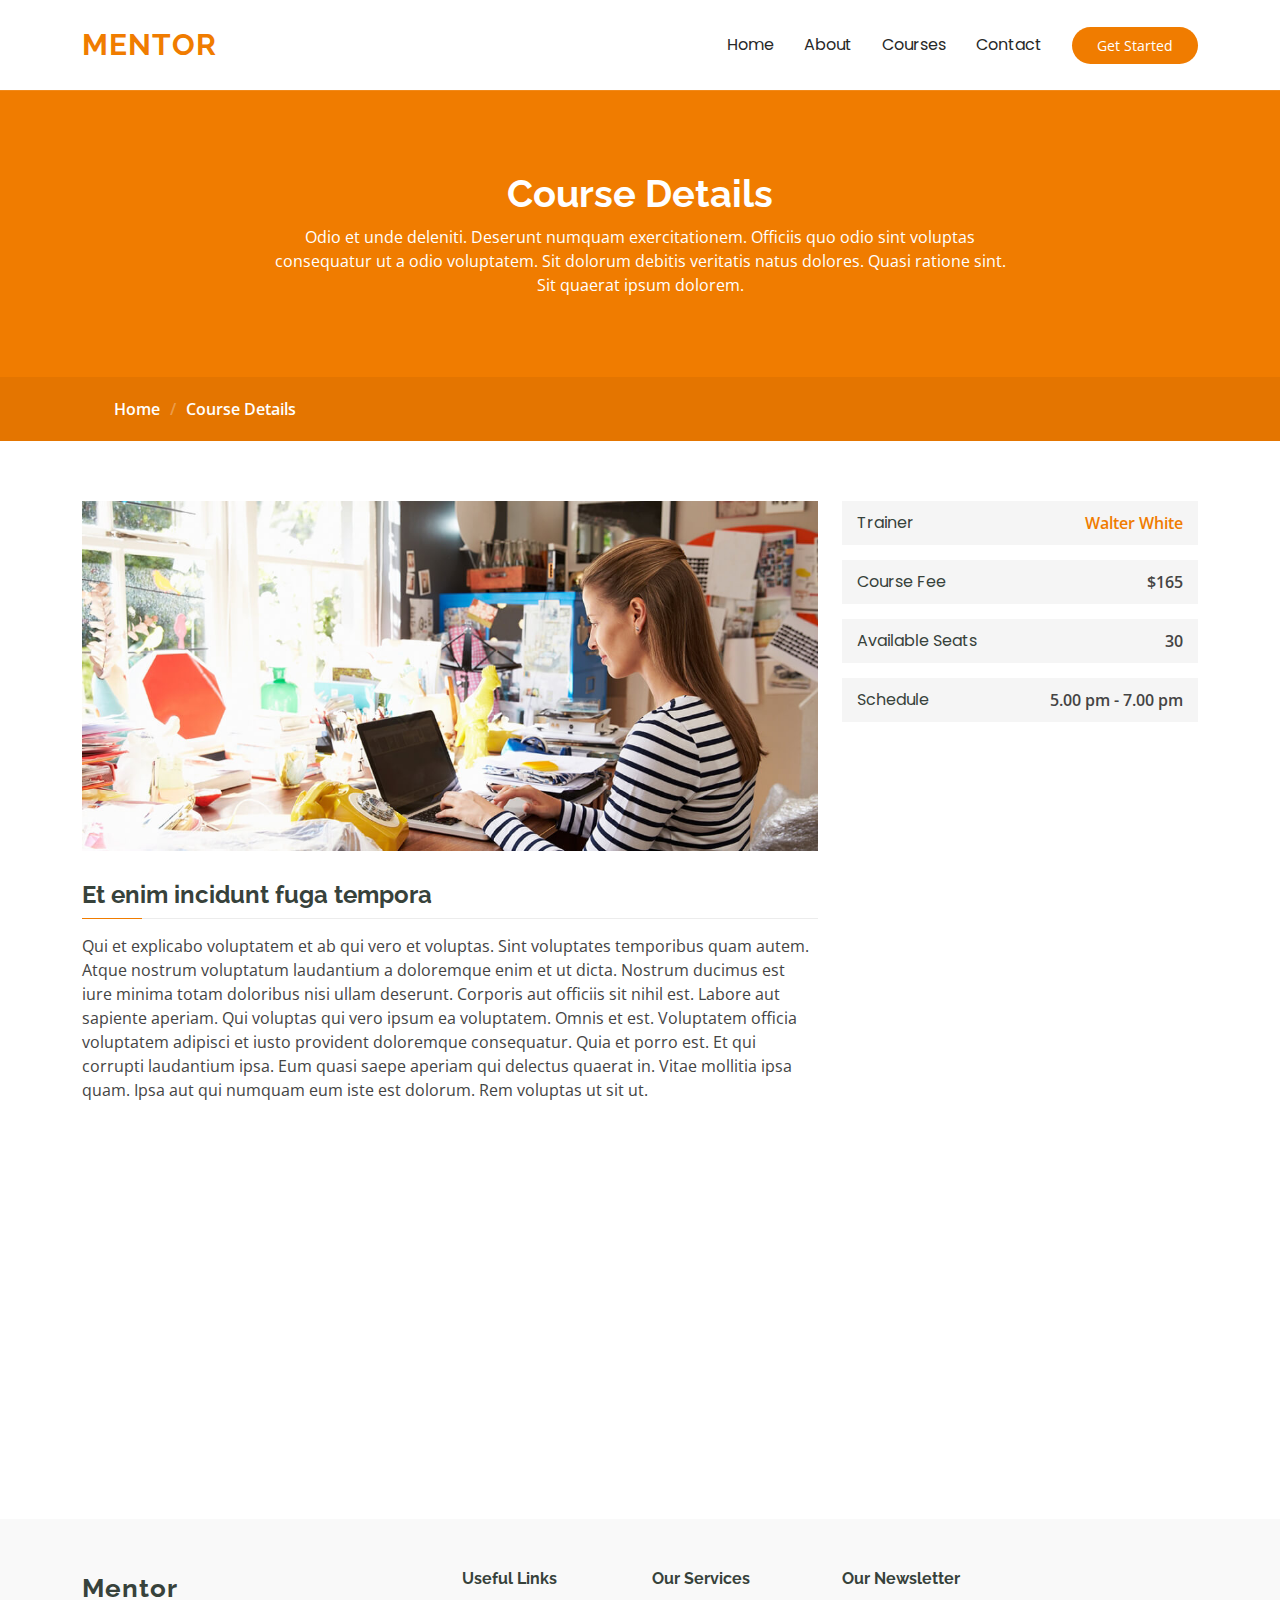
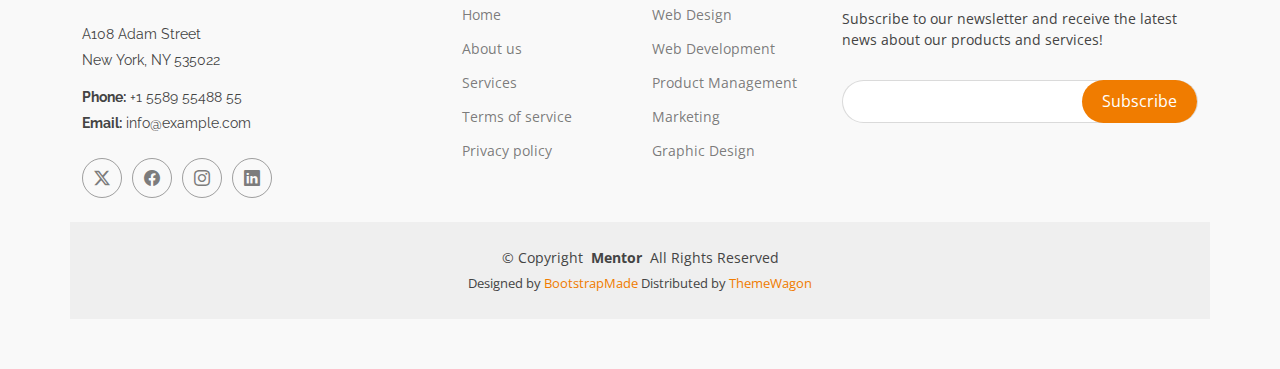
<file: course-details.html>
<!DOCTYPE html>
<html lang="en">

<head>
  <meta charset="utf-8">
  <meta content="width=device-width, initial-scale=1.0" name="viewport">
  <title>Course Details - Mentor Bootstrap Template</title>
  <meta name="description" content="">
  <meta name="keywords" content="">

  <!-- Favicons -->
  <link href="assets/img/favicon.png" rel="icon">
  <link href="assets/img/apple-touch-icon.png" rel="apple-touch-icon">

  <!-- Fonts -->
  <link href="https://fonts.googleapis.com" rel="preconnect">
  <link href="https://fonts.gstatic.com" rel="preconnect" crossorigin>
  <link href="https://fonts.googleapis.com/css2?family=Open+Sans:ital,wght@0,300;0,400;0,500;0,600;0,700;0,800;1,300;1,400;1,500;1,600;1,700;1,800&family=Poppins:ital,wght@0,100;0,200;0,300;0,400;0,500;0,600;0,700;0,800;0,900;1,100;1,200;1,300;1,400;1,500;1,600;1,700;1,800;1,900&family=Raleway:ital,wght@0,100;0,200;0,300;0,400;0,500;0,600;0,700;0,800;0,900;1,100;1,200;1,300;1,400;1,500;1,600;1,700;1,800;1,900&display=swap" rel="stylesheet">

  <!-- Vendor CSS Files -->
  <link href="assets/vendor/bootstrap/css/bootstrap.min.css" rel="stylesheet">
  <link href="assets/vendor/bootstrap-icons/bootstrap-icons.css" rel="stylesheet">
  <link href="assets/vendor/aos/aos.css" rel="stylesheet">
  <link href="assets/vendor/glightbox/css/glightbox.min.css" rel="stylesheet">
  <link href="assets/vendor/swiper/swiper-bundle.min.css" rel="stylesheet">

  <!-- Main CSS File -->
  <link href="assets/css/main.css" rel="stylesheet">

  <!-- =======================================================
  * Template Name: Mentor
  * Template URL: https://bootstrapmade.com/mentor-free-education-bootstrap-theme/
  * Updated: Aug 07 2024 with Bootstrap v5.3.3
  * Author: BootstrapMade.com
  * License: https://bootstrapmade.com/license/
  ======================================================== -->
</head>

<body class="course-details-page">

  <header id="header" class="header d-flex align-items-center sticky-top">
    <div class="container-fluid container-xl position-relative d-flex align-items-center">

      <a href="index.html" class="logo d-flex align-items-center me-auto">
        <!-- Uncomment the line below if you also wish to use an image logo -->
        <!-- <img src="assets/img/logo.png" alt=""> -->
        <h1 class="sitename">Mentor</h1>
      </a>

      <nav id="navmenu" class="navmenu">
        <ul>
          <li><a href="index.html">Home<br></a></li>
          <li><a href="about.html">About</a></li>
          <li><a href="courses.html">Courses</a></li>
          <!-- <li><a href="trainers.html">Trainers</a></li>
          <li><a href="events.html">Events</a></li>
          <li><a href="pricing.html">Pricing</a></li> -->
          <!-- <li class="dropdown"><a href="#"><span>Dropdown</span> <i class="bi bi-chevron-down toggle-dropdown"></i></a>
            <ul>
              <li><a href="#">Dropdown 1</a></li>
              <li class="dropdown"><a href="#"><span>Deep Dropdown</span> <i class="bi bi-chevron-down toggle-dropdown"></i></a>
                <ul>
                  <li><a href="#">Deep Dropdown 1</a></li>
                  <li><a href="#">Deep Dropdown 2</a></li>
                  <li><a href="#">Deep Dropdown 3</a></li>
                  <li><a href="#">Deep Dropdown 4</a></li>
                  <li><a href="#">Deep Dropdown 5</a></li>
                </ul>
              </li>
              <li><a href="#">Dropdown 2</a></li>
              <li><a href="#">Dropdown 3</a></li>
              <li><a href="#">Dropdown 4</a></li>
            </ul>
          </li> -->
          <li><a href="contact.html">Contact</a></li>
        </ul>
        <i class="mobile-nav-toggle d-xl-none bi bi-list"></i>
      </nav>

      <a class="btn-getstarted" href="courses.html">Get Started</a>

    </div>
  </header>

  <main class="main">

    <!-- Page Title -->
    <div class="page-title" data-aos="fade">
      <div class="heading">
        <div class="container">
          <div class="row d-flex justify-content-center text-center">
            <div class="col-lg-8">
              <h1>Course Details</h1>
              <p class="mb-0">Odio et unde deleniti. Deserunt numquam exercitationem. Officiis quo odio sint voluptas consequatur ut a odio voluptatem. Sit dolorum debitis veritatis natus dolores. Quasi ratione sint. Sit quaerat ipsum dolorem.</p>
            </div>
          </div>
        </div>
      </div>
      <nav class="breadcrumbs">
        <div class="container">
          <ol>
            <li><a href="index.html">Home</a></li>
            <li class="current">Course Details</li>
          </ol>
        </div>
      </nav>
    </div><!-- End Page Title -->

    <!-- Courses Course Details Section -->
    <section id="courses-course-details" class="courses-course-details section">

      <div class="container" data-aos="fade-up">

        <div class="row">
          <div class="col-lg-8">
            <img src="assets/img/course-details.jpg" class="img-fluid" alt="">
            <h3>Et enim incidunt fuga tempora</h3>
            <p>
              Qui et explicabo voluptatem et ab qui vero et voluptas. Sint voluptates temporibus quam autem. Atque nostrum voluptatum laudantium a doloremque enim et ut dicta. Nostrum ducimus est iure minima totam doloribus nisi ullam deserunt. Corporis aut officiis sit nihil est. Labore aut sapiente aperiam.
              Qui voluptas qui vero ipsum ea voluptatem. Omnis et est. Voluptatem officia voluptatem adipisci et iusto provident doloremque consequatur. Quia et porro est. Et qui corrupti laudantium ipsa.
              Eum quasi saepe aperiam qui delectus quaerat in. Vitae mollitia ipsa quam. Ipsa aut qui numquam eum iste est dolorum. Rem voluptas ut sit ut.
            </p>
          </div>
          <div class="col-lg-4">

            <div class="course-info d-flex justify-content-between align-items-center">
              <h5>Trainer</h5>
              <p><a href="#">Walter White</a></p>
            </div>

            <div class="course-info d-flex justify-content-between align-items-center">
              <h5>Course Fee</h5>
              <p>$165</p>
            </div>

            <div class="course-info d-flex justify-content-between align-items-center">
              <h5>Available Seats</h5>
              <p>30</p>
            </div>

            <div class="course-info d-flex justify-content-between align-items-center">
              <h5>Schedule</h5>
              <p>5.00 pm - 7.00 pm</p>
            </div>

          </div>
        </div>

      </div>

    </section><!-- /Courses Course Details Section -->

    <!-- Tabs Section -->
    <section id="tabs" class="tabs section">

      <div class="container" data-aos="fade-up" data-aos-delay="100">

        <div class="row">
          <div class="col-lg-3">
            <ul class="nav nav-tabs flex-column">
              <li class="nav-item">
                <a class="nav-link active show" data-bs-toggle="tab" href="#tab-1">Modi sit est</a>
              </li>
              <li class="nav-item">
                <a class="nav-link" data-bs-toggle="tab" href="#tab-2">Unde praesentium sed</a>
              </li>
              <li class="nav-item">
                <a class="nav-link" data-bs-toggle="tab" href="#tab-3">Pariatur explicabo vel</a>
              </li>
              <li class="nav-item">
                <a class="nav-link" data-bs-toggle="tab" href="#tab-4">Nostrum qui quasi</a>
              </li>
              <li class="nav-item">
                <a class="nav-link" data-bs-toggle="tab" href="#tab-5">Iusto ut expedita aut</a>
              </li>
            </ul>
          </div>
          <div class="col-lg-9 mt-4 mt-lg-0">
            <div class="tab-content">
              <div class="tab-pane active show" id="tab-1">
                <div class="row">
                  <div class="col-lg-8 details order-2 order-lg-1">
                    <h3>Architecto ut aperiam autem id</h3>
                    <p class="fst-italic">Qui laudantium consequatur laborum sit qui ad sapiente dila parde sonata raqer a videna mareta paulona marka</p>
                    <p>Et nobis maiores eius. Voluptatibus ut enim blanditiis atque harum sint. Laborum eos ipsum ipsa odit magni. Incidunt hic ut molestiae aut qui. Est repellat minima eveniet eius et quis magni nihil. Consequatur dolorem quaerat quos qui similique accusamus nostrum rem vero</p>
                  </div>
                  <div class="col-lg-4 text-center order-1 order-lg-2">
                    <img src="assets/img/tabs/tab-1.png" alt="" class="img-fluid">
                  </div>
                </div>
              </div>
              <div class="tab-pane" id="tab-2">
                <div class="row">
                  <div class="col-lg-8 details order-2 order-lg-1">
                    <h3>Et blanditiis nemo veritatis excepturi</h3>
                    <p class="fst-italic">Qui laudantium consequatur laborum sit qui ad sapiente dila parde sonata raqer a videna mareta paulona marka</p>
                    <p>Ea ipsum voluptatem consequatur quis est. Illum error ullam omnis quia et reiciendis sunt sunt est. Non aliquid repellendus itaque accusamus eius et velit ipsa voluptates. Optio nesciunt eaque beatae accusamus lerode pakto madirna desera vafle de nideran pal</p>
                  </div>
                  <div class="col-lg-4 text-center order-1 order-lg-2">
                    <img src="assets/img/tabs/tab-2.png" alt="" class="img-fluid">
                  </div>
                </div>
              </div>
              <div class="tab-pane" id="tab-3">
                <div class="row">
                  <div class="col-lg-8 details order-2 order-lg-1">
                    <h3>Impedit facilis occaecati odio neque aperiam sit</h3>
                    <p class="fst-italic">Eos voluptatibus quo. Odio similique illum id quidem non enim fuga. Qui natus non sunt dicta dolor et. In asperiores velit quaerat perferendis aut</p>
                    <p>Iure officiis odit rerum. Harum sequi eum illum corrupti culpa veritatis quisquam. Neque necessitatibus illo rerum eum ut. Commodi ipsam minima molestiae sed laboriosam a iste odio. Earum odit nesciunt fugiat sit ullam. Soluta et harum voluptatem optio quae</p>
                  </div>
                  <div class="col-lg-4 text-center order-1 order-lg-2">
                    <img src="assets/img/tabs/tab-3.png" alt="" class="img-fluid">
                  </div>
                </div>
              </div>
              <div class="tab-pane" id="tab-4">
                <div class="row">
                  <div class="col-lg-8 details order-2 order-lg-1">
                    <h3>Fuga dolores inventore laboriosam ut est accusamus laboriosam dolore</h3>
                    <p class="fst-italic">Totam aperiam accusamus. Repellat consequuntur iure voluptas iure porro quis delectus</p>
                    <p>Eaque consequuntur consequuntur libero expedita in voluptas. Nostrum ipsam necessitatibus aliquam fugiat debitis quis velit. Eum ex maxime error in consequatur corporis atque. Eligendi asperiores sed qui veritatis aperiam quia a laborum inventore</p>
                  </div>
                  <div class="col-lg-4 text-center order-1 order-lg-2">
                    <img src="assets/img/tabs/tab-4.png" alt="" class="img-fluid">
                  </div>
                </div>
              </div>
              <div class="tab-pane" id="tab-5">
                <div class="row">
                  <div class="col-lg-8 details order-2 order-lg-1">
                    <h3>Est eveniet ipsam sindera pad rone matrelat sando reda</h3>
                    <p class="fst-italic">Omnis blanditiis saepe eos autem qui sunt debitis porro quia.</p>
                    <p>Exercitationem nostrum omnis. Ut reiciendis repudiandae minus. Omnis recusandae ut non quam ut quod eius qui. Ipsum quia odit vero atque qui quibusdam amet. Occaecati sed est sint aut vitae molestiae voluptate vel</p>
                  </div>
                  <div class="col-lg-4 text-center order-1 order-lg-2">
                    <img src="assets/img/tabs/tab-5.png" alt="" class="img-fluid">
                  </div>
                </div>
              </div>
            </div>
          </div>
        </div>

      </div>

    </section><!-- /Tabs Section -->

  </main>

  <footer id="footer" class="footer position-relative light-background">

    <div class="container footer-top">
      <div class="row gy-4">
        <div class="col-lg-4 col-md-6 footer-about">
          <a href="index.html" class="logo d-flex align-items-center">
            <span class="sitename">Mentor</span>
          </a>
          <div class="footer-contact pt-3">
            <p>A108 Adam Street</p>
            <p>New York, NY 535022</p>
            <p class="mt-3"><strong>Phone:</strong> <span>+1 5589 55488 55</span></p>
            <p><strong>Email:</strong> <span>info@example.com</span></p>
          </div>
          <div class="social-links d-flex mt-4">
            <a href=""><i class="bi bi-twitter-x"></i></a>
            <a href=""><i class="bi bi-facebook"></i></a>
            <a href=""><i class="bi bi-instagram"></i></a>
            <a href=""><i class="bi bi-linkedin"></i></a>
          </div>
        </div>

        <div class="col-lg-2 col-md-3 footer-links">
          <h4>Useful Links</h4>
          <ul>
            <li><a href="#">Home</a></li>
            <li><a href="#">About us</a></li>
            <li><a href="#">Services</a></li>
            <li><a href="#">Terms of service</a></li>
            <li><a href="#">Privacy policy</a></li>
          </ul>
        </div>

        <div class="col-lg-2 col-md-3 footer-links">
          <h4>Our Services</h4>
          <ul>
            <li><a href="#">Web Design</a></li>
            <li><a href="#">Web Development</a></li>
            <li><a href="#">Product Management</a></li>
            <li><a href="#">Marketing</a></li>
            <li><a href="#">Graphic Design</a></li>
          </ul>
        </div>

        <div class="col-lg-4 col-md-12 footer-newsletter">
          <h4>Our Newsletter</h4>
          <p>Subscribe to our newsletter and receive the latest news about our products and services!</p>
          <form action="forms/newsletter.php" method="post" class="php-email-form">
            <div class="newsletter-form"><input type="email" name="email"><input type="submit" value="Subscribe"></div>
            <div class="loading">Loading</div>
            <div class="error-message"></div>
            <div class="sent-message">Your subscription request has been sent. Thank you!</div>
          </form>
        </div>

      </div>
    </div>

    <div class="container copyright text-center mt-4">
      <p>© <span>Copyright</span> <strong class="px-1 sitename">Mentor</strong> <span>All Rights Reserved</span></p>
      <div class="credits">
        <!-- All the links in the footer should remain intact. -->
        <!-- You can delete the links only if you've purchased the pro version. -->
        <!-- Licensing information: https://bootstrapmade.com/license/ -->
        <!-- Purchase the pro version with working PHP/AJAX contact form: [buy-url] -->
        Designed by <a href="https://bootstrapmade.com/">BootstrapMade</a> Distributed by <a href=“https://themewagon.com>ThemeWagon
      </div>
    </div>

  </footer>

  <!-- Scroll Top -->
  <a href="#" id="scroll-top" class="scroll-top d-flex align-items-center justify-content-center"><i class="bi bi-arrow-up-short"></i></a>

  <!-- Preloader -->
  <div id="preloader"></div>

  <!-- Vendor JS Files -->
  <script src="assets/vendor/bootstrap/js/bootstrap.bundle.min.js"></script>
  <script src="assets/vendor/php-email-form/validate.js"></script>
  <script src="assets/vendor/aos/aos.js"></script>
  <script src="assets/vendor/glightbox/js/glightbox.min.js"></script>
  <script src="assets/vendor/purecounter/purecounter_vanilla.js"></script>
  <script src="assets/vendor/swiper/swiper-bundle.min.js"></script>

  <!-- Main JS File -->
  <script src="assets/js/main.js"></script>

</body>

</html>
</file>
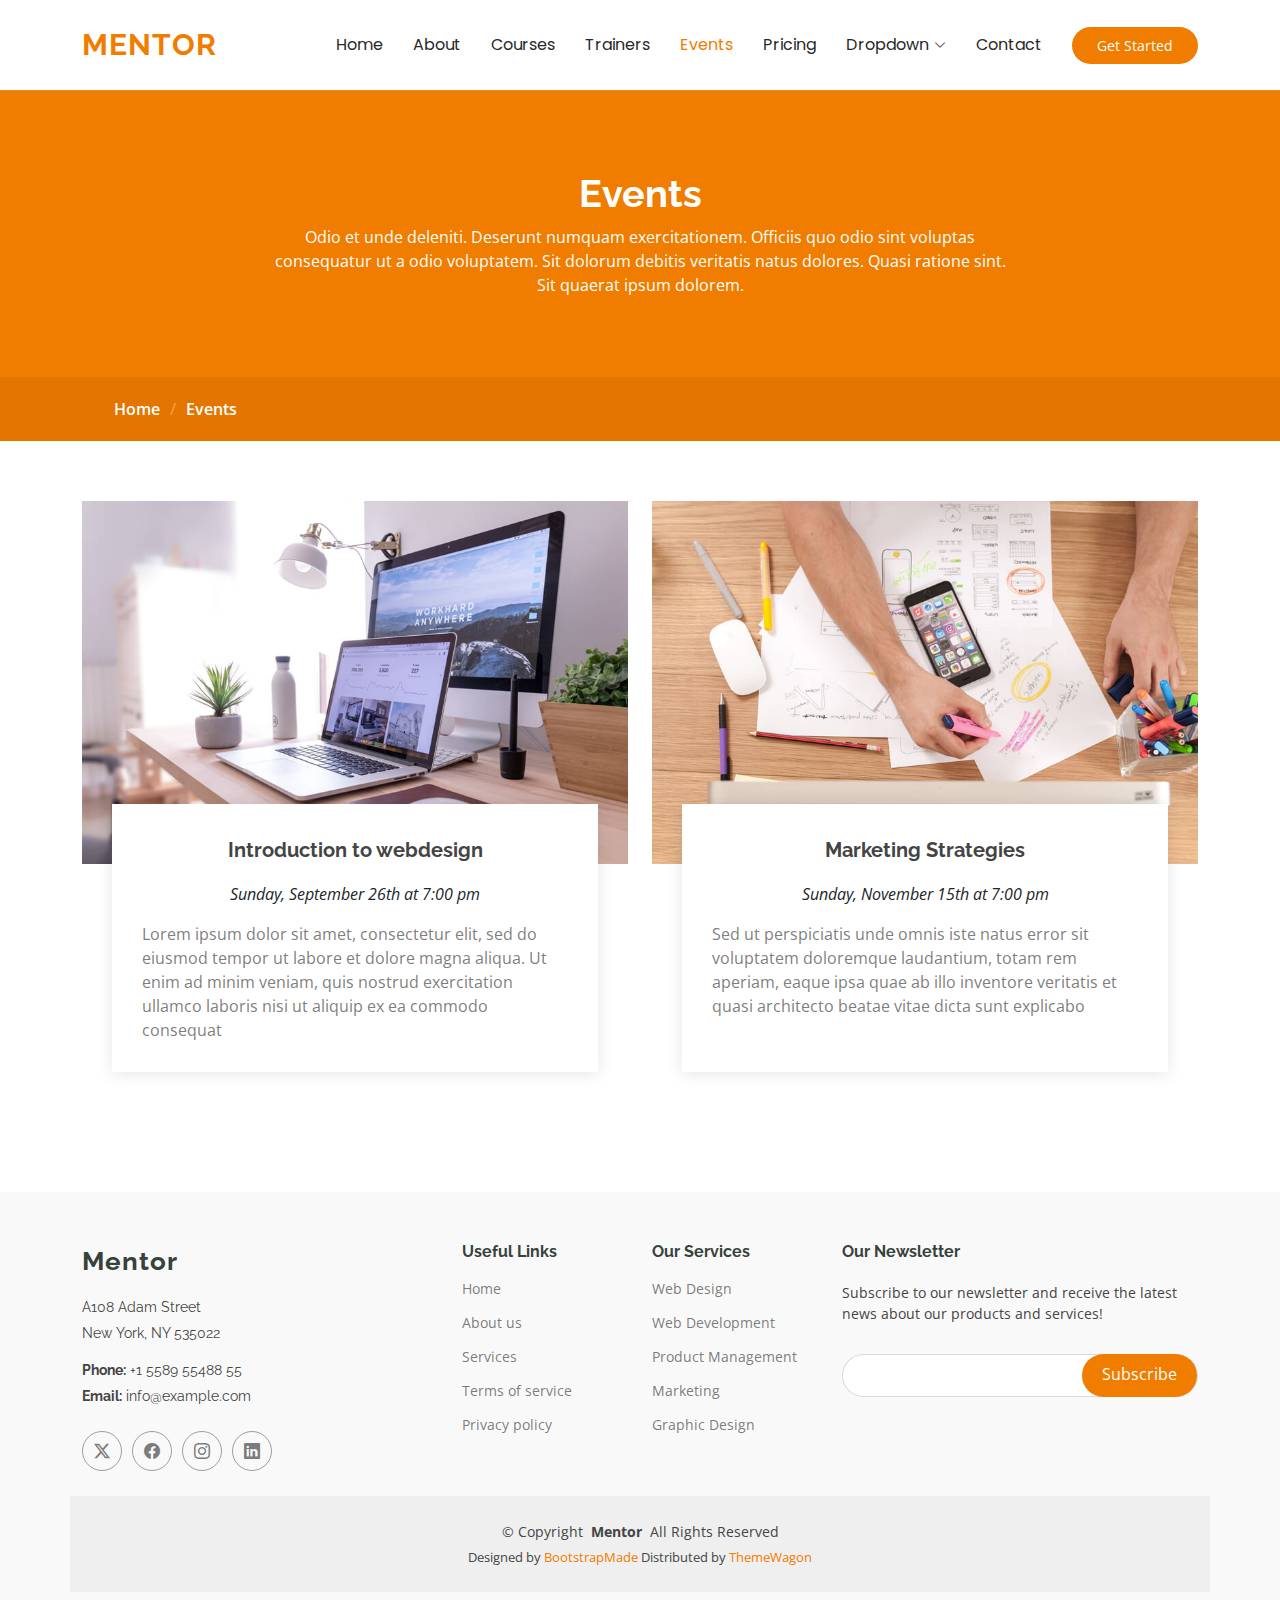
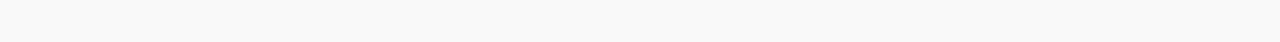
<file: events.html>
<!DOCTYPE html>
<html lang="en">

<head>
  <meta charset="utf-8">
  <meta content="width=device-width, initial-scale=1.0" name="viewport">
  <title>Events - Mentor Bootstrap Template</title>
  <meta name="description" content="">
  <meta name="keywords" content="">

  <!-- Favicons -->
  <link href="assets/img/favicon.png" rel="icon">
  <link href="assets/img/apple-touch-icon.png" rel="apple-touch-icon">

  <!-- Fonts -->
  <link href="https://fonts.googleapis.com" rel="preconnect">
  <link href="https://fonts.gstatic.com" rel="preconnect" crossorigin>
  <link href="https://fonts.googleapis.com/css2?family=Open+Sans:ital,wght@0,300;0,400;0,500;0,600;0,700;0,800;1,300;1,400;1,500;1,600;1,700;1,800&family=Poppins:ital,wght@0,100;0,200;0,300;0,400;0,500;0,600;0,700;0,800;0,900;1,100;1,200;1,300;1,400;1,500;1,600;1,700;1,800;1,900&family=Raleway:ital,wght@0,100;0,200;0,300;0,400;0,500;0,600;0,700;0,800;0,900;1,100;1,200;1,300;1,400;1,500;1,600;1,700;1,800;1,900&display=swap" rel="stylesheet">

  <!-- Vendor CSS Files -->
  <link href="assets/vendor/bootstrap/css/bootstrap.min.css" rel="stylesheet">
  <link href="assets/vendor/bootstrap-icons/bootstrap-icons.css" rel="stylesheet">
  <link href="assets/vendor/aos/aos.css" rel="stylesheet">
  <link href="assets/vendor/glightbox/css/glightbox.min.css" rel="stylesheet">
  <link href="assets/vendor/swiper/swiper-bundle.min.css" rel="stylesheet">

  <!-- Main CSS File -->
  <link href="assets/css/main.css" rel="stylesheet">

  <!-- =======================================================
  * Template Name: Mentor
  * Template URL: https://bootstrapmade.com/mentor-free-education-bootstrap-theme/
  * Updated: Aug 07 2024 with Bootstrap v5.3.3
  * Author: BootstrapMade.com
  * License: https://bootstrapmade.com/license/
  ======================================================== -->
</head>

<body class="events-page">

  <header id="header" class="header d-flex align-items-center sticky-top">
    <div class="container-fluid container-xl position-relative d-flex align-items-center">

      <a href="index.html" class="logo d-flex align-items-center me-auto">
        <!-- Uncomment the line below if you also wish to use an image logo -->
        <!-- <img src="assets/img/logo.png" alt=""> -->
        <h1 class="sitename">Mentor</h1>
      </a>

      <nav id="navmenu" class="navmenu">
        <ul>
          <li><a href="index.html">Home<br></a></li>
          <li><a href="about.html">About</a></li>
          <li><a href="courses.html">Courses</a></li>
          <li><a href="trainers.html">Trainers</a></li>
          <li><a href="events.html" class="active">Events</a></li>
          <li><a href="pricing.html">Pricing</a></li>
          <li class="dropdown"><a href="#"><span>Dropdown</span> <i class="bi bi-chevron-down toggle-dropdown"></i></a>
            <ul>
              <li><a href="#">Dropdown 1</a></li>
              <li class="dropdown"><a href="#"><span>Deep Dropdown</span> <i class="bi bi-chevron-down toggle-dropdown"></i></a>
                <ul>
                  <li><a href="#">Deep Dropdown 1</a></li>
                  <li><a href="#">Deep Dropdown 2</a></li>
                  <li><a href="#">Deep Dropdown 3</a></li>
                  <li><a href="#">Deep Dropdown 4</a></li>
                  <li><a href="#">Deep Dropdown 5</a></li>
                </ul>
              </li>
              <li><a href="#">Dropdown 2</a></li>
              <li><a href="#">Dropdown 3</a></li>
              <li><a href="#">Dropdown 4</a></li>
            </ul>
          </li>
          <li><a href="contact.html">Contact</a></li>
        </ul>
        <i class="mobile-nav-toggle d-xl-none bi bi-list"></i>
      </nav>

      <a class="btn-getstarted" href="courses.html">Get Started</a>

    </div>
  </header>

  <main class="main">

    <!-- Page Title -->
    <div class="page-title" data-aos="fade">
      <div class="heading">
        <div class="container">
          <div class="row d-flex justify-content-center text-center">
            <div class="col-lg-8">
              <h1>Events</h1>
              <p class="mb-0">Odio et unde deleniti. Deserunt numquam exercitationem. Officiis quo odio sint voluptas consequatur ut a odio voluptatem. Sit dolorum debitis veritatis natus dolores. Quasi ratione sint. Sit quaerat ipsum dolorem.</p>
            </div>
          </div>
        </div>
      </div>
      <nav class="breadcrumbs">
        <div class="container">
          <ol>
            <li><a href="index.html">Home</a></li>
            <li class="current">Events</li>
          </ol>
        </div>
      </nav>
    </div><!-- End Page Title -->

    <!-- Events Section -->
    <section id="events" class="events section">

      <div class="container" data-aos="fade-up">

        <div class="row">
          <div class="col-md-6 d-flex align-items-stretch">
            <div class="card">
              <div class="card-img">
                <img src="assets/img/events-item-1.jpg" alt="...">
              </div>
              <div class="card-body">
                <h5 class="card-title"><a href="">Introduction to webdesign</a></h5>
                <p class="fst-italic text-center">Sunday, September 26th at 7:00 pm</p>
                <p class="card-text">Lorem ipsum dolor sit amet, consectetur elit, sed do eiusmod tempor ut labore et dolore magna aliqua. Ut enim ad minim veniam, quis nostrud exercitation ullamco laboris nisi ut aliquip ex ea commodo consequat</p>
              </div>
            </div>
          </div>
          <div class="col-md-6 d-flex align-items-stretch">
            <div class="card">
              <div class="card-img">
                <img src="assets/img/events-item-2.jpg" alt="...">
              </div>
              <div class="card-body">
                <h5 class="card-title"><a href="">Marketing Strategies</a></h5>
                <p class="fst-italic text-center">Sunday, November 15th at 7:00 pm</p>
                <p class="card-text">Sed ut perspiciatis unde omnis iste natus error sit voluptatem doloremque laudantium, totam rem aperiam, eaque ipsa quae ab illo inventore veritatis et quasi architecto beatae vitae dicta sunt explicabo</p>
              </div>
            </div>

          </div>
        </div>

      </div>

    </section><!-- /Events Section -->

  </main>

  <footer id="footer" class="footer position-relative light-background">

    <div class="container footer-top">
      <div class="row gy-4">
        <div class="col-lg-4 col-md-6 footer-about">
          <a href="index.html" class="logo d-flex align-items-center">
            <span class="sitename">Mentor</span>
          </a>
          <div class="footer-contact pt-3">
            <p>A108 Adam Street</p>
            <p>New York, NY 535022</p>
            <p class="mt-3"><strong>Phone:</strong> <span>+1 5589 55488 55</span></p>
            <p><strong>Email:</strong> <span>info@example.com</span></p>
          </div>
          <div class="social-links d-flex mt-4">
            <a href=""><i class="bi bi-twitter-x"></i></a>
            <a href=""><i class="bi bi-facebook"></i></a>
            <a href=""><i class="bi bi-instagram"></i></a>
            <a href=""><i class="bi bi-linkedin"></i></a>
          </div>
        </div>

        <div class="col-lg-2 col-md-3 footer-links">
          <h4>Useful Links</h4>
          <ul>
            <li><a href="#">Home</a></li>
            <li><a href="#">About us</a></li>
            <li><a href="#">Services</a></li>
            <li><a href="#">Terms of service</a></li>
            <li><a href="#">Privacy policy</a></li>
          </ul>
        </div>

        <div class="col-lg-2 col-md-3 footer-links">
          <h4>Our Services</h4>
          <ul>
            <li><a href="#">Web Design</a></li>
            <li><a href="#">Web Development</a></li>
            <li><a href="#">Product Management</a></li>
            <li><a href="#">Marketing</a></li>
            <li><a href="#">Graphic Design</a></li>
          </ul>
        </div>

        <div class="col-lg-4 col-md-12 footer-newsletter">
          <h4>Our Newsletter</h4>
          <p>Subscribe to our newsletter and receive the latest news about our products and services!</p>
          <form action="forms/newsletter.php" method="post" class="php-email-form">
            <div class="newsletter-form"><input type="email" name="email"><input type="submit" value="Subscribe"></div>
            <div class="loading">Loading</div>
            <div class="error-message"></div>
            <div class="sent-message">Your subscription request has been sent. Thank you!</div>
          </form>
        </div>

      </div>
    </div>

    <div class="container copyright text-center mt-4">
      <p>© <span>Copyright</span> <strong class="px-1 sitename">Mentor</strong> <span>All Rights Reserved</span></p>
      <div class="credits">
        <!-- All the links in the footer should remain intact. -->
        <!-- You can delete the links only if you've purchased the pro version. -->
        <!-- Licensing information: https://bootstrapmade.com/license/ -->
        <!-- Purchase the pro version with working PHP/AJAX contact form: [buy-url] -->
        Designed by <a href="https://bootstrapmade.com/">BootstrapMade</a> Distributed by <a href=“https://themewagon.com>ThemeWagon
      </div>
    </div>

  </footer>

  <!-- Scroll Top -->
  <a href="#" id="scroll-top" class="scroll-top d-flex align-items-center justify-content-center"><i class="bi bi-arrow-up-short"></i></a>

  <!-- Preloader -->
  <div id="preloader"></div>

  <!-- Vendor JS Files -->
  <script src="assets/vendor/bootstrap/js/bootstrap.bundle.min.js"></script>
  <script src="assets/vendor/php-email-form/validate.js"></script>
  <script src="assets/vendor/aos/aos.js"></script>
  <script src="assets/vendor/glightbox/js/glightbox.min.js"></script>
  <script src="assets/vendor/purecounter/purecounter_vanilla.js"></script>
  <script src="assets/vendor/swiper/swiper-bundle.min.js"></script>

  <!-- Main JS File -->
  <script src="assets/js/main.js"></script>

</body>

</html>
</file>
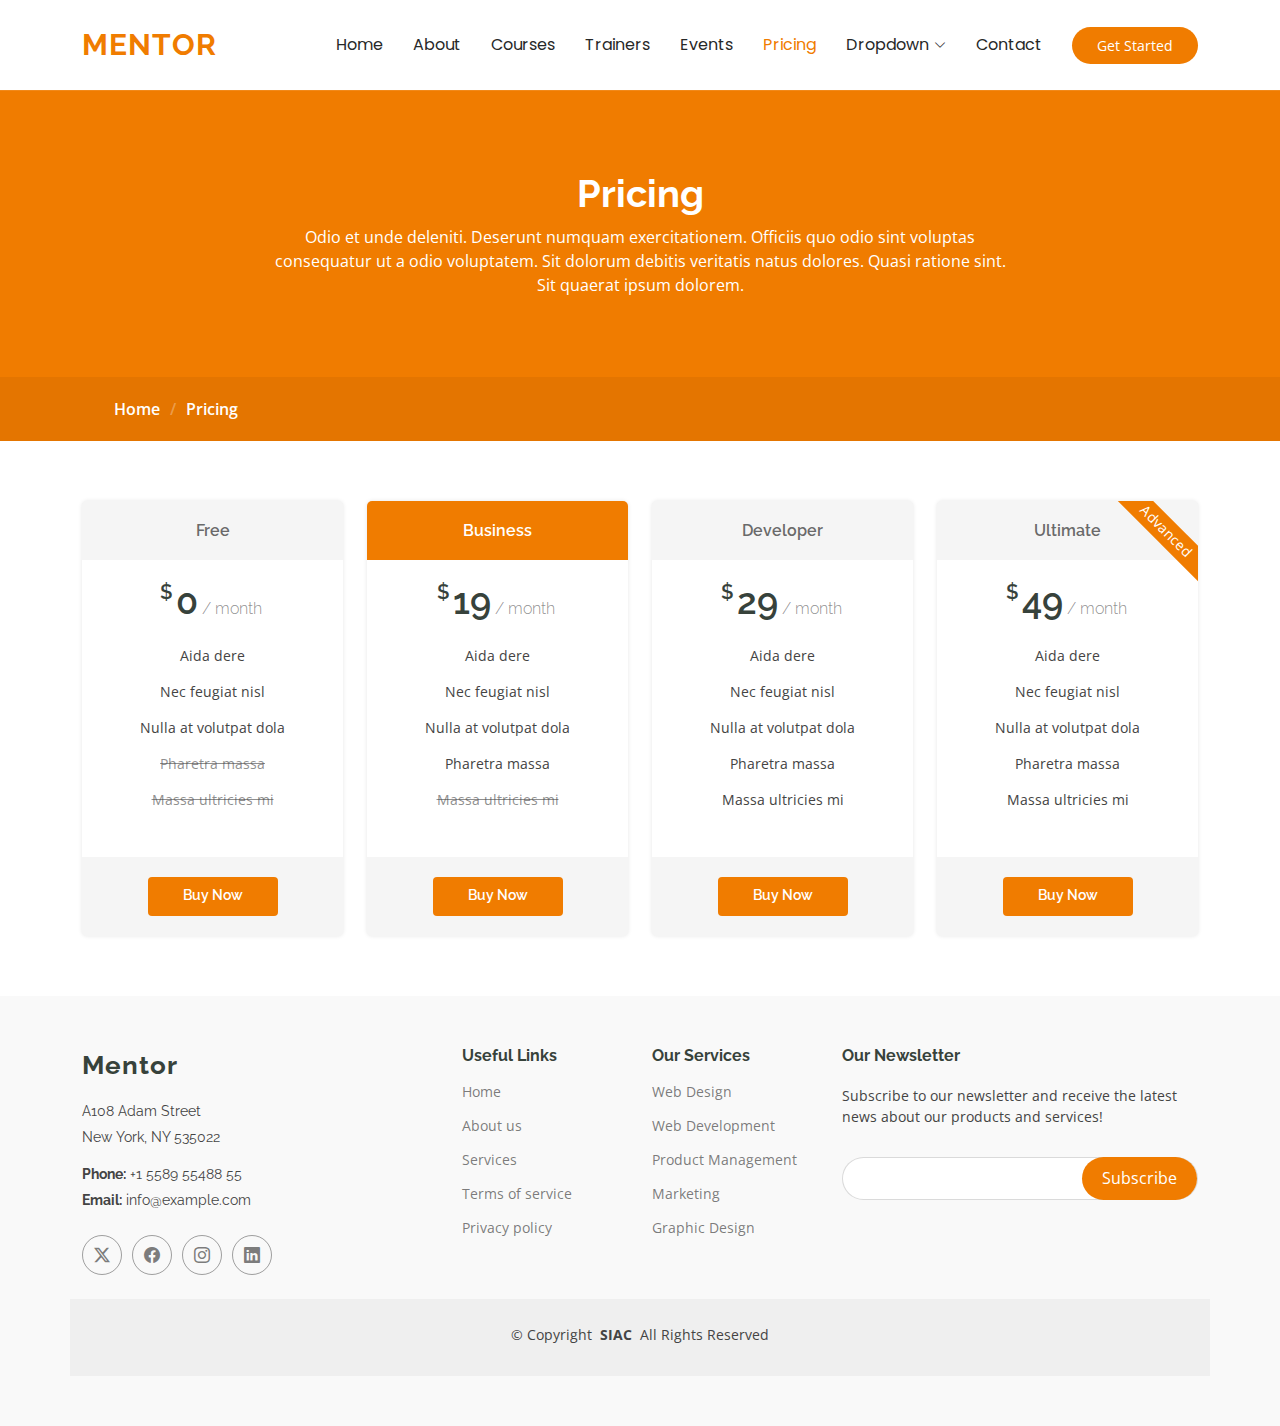
<file: pricing.html>
<!DOCTYPE html>
<html lang="en">

<head>
  <meta charset="utf-8">
  <meta content="width=device-width, initial-scale=1.0" name="viewport">
  <title>Pricing - Mentor Bootstrap Template</title>
  <meta name="description" content="">
  <meta name="keywords" content="">

  <!-- Favicons -->
  <link href="assets/img/favicon.png" rel="icon">
  <link href="assets/img/apple-touch-icon.png" rel="apple-touch-icon">

  <!-- Fonts -->
  <link href="https://fonts.googleapis.com" rel="preconnect">
  <link href="https://fonts.gstatic.com" rel="preconnect" crossorigin>
  <link href="https://fonts.googleapis.com/css2?family=Open+Sans:ital,wght@0,300;0,400;0,500;0,600;0,700;0,800;1,300;1,400;1,500;1,600;1,700;1,800&family=Poppins:ital,wght@0,100;0,200;0,300;0,400;0,500;0,600;0,700;0,800;0,900;1,100;1,200;1,300;1,400;1,500;1,600;1,700;1,800;1,900&family=Raleway:ital,wght@0,100;0,200;0,300;0,400;0,500;0,600;0,700;0,800;0,900;1,100;1,200;1,300;1,400;1,500;1,600;1,700;1,800;1,900&display=swap" rel="stylesheet">

  <!-- Vendor CSS Files -->
  <link href="assets/vendor/bootstrap/css/bootstrap.min.css" rel="stylesheet">
  <link href="assets/vendor/bootstrap-icons/bootstrap-icons.css" rel="stylesheet">
  <link href="assets/vendor/aos/aos.css" rel="stylesheet">
  <link href="assets/vendor/glightbox/css/glightbox.min.css" rel="stylesheet">
  <link href="assets/vendor/swiper/swiper-bundle.min.css" rel="stylesheet">

  <!-- Main CSS File -->
  <link href="assets/css/main.css" rel="stylesheet">

  <!-- =======================================================
  * Template Name: Mentor
  * Template URL: https://bootstrapmade.com/mentor-free-education-bootstrap-theme/
  * Updated: Aug 07 2024 with Bootstrap v5.3.3
  * Author: BootstrapMade.com
  * License: https://bootstrapmade.com/license/
  ======================================================== -->
</head>

<body class="pricing-page">

  <header id="header" class="header d-flex align-items-center sticky-top">
    <div class="container-fluid container-xl position-relative d-flex align-items-center">

      <a href="index.html" class="logo d-flex align-items-center me-auto">
        <!-- Uncomment the line below if you also wish to use an image logo -->
        <!-- <img src="assets/img/logo.png" alt=""> -->
        <h1 class="sitename">Mentor</h1>
      </a>

      <nav id="navmenu" class="navmenu">
        <ul>
          <li><a href="index.html">Home<br></a></li>
          <li><a href="about.html">About</a></li>
          <li><a href="courses.html">Courses</a></li>
          <li><a href="trainers.html">Trainers</a></li>
          <li><a href="events.html">Events</a></li>
          <li><a href="pricing.html" class="active">Pricing</a></li>
          <li class="dropdown"><a href="#"><span>Dropdown</span> <i class="bi bi-chevron-down toggle-dropdown"></i></a>
            <ul>
              <li><a href="#">Dropdown 1</a></li>
              <li class="dropdown"><a href="#"><span>Deep Dropdown</span> <i class="bi bi-chevron-down toggle-dropdown"></i></a>
                <ul>
                  <li><a href="#">Deep Dropdown 1</a></li>
                  <li><a href="#">Deep Dropdown 2</a></li>
                  <li><a href="#">Deep Dropdown 3</a></li>
                  <li><a href="#">Deep Dropdown 4</a></li>
                  <li><a href="#">Deep Dropdown 5</a></li>
                </ul>
              </li>
              <li><a href="#">Dropdown 2</a></li>
              <li><a href="#">Dropdown 3</a></li>
              <li><a href="#">Dropdown 4</a></li>
            </ul>
          </li>
          <li><a href="contact.html">Contact</a></li>
        </ul>
        <i class="mobile-nav-toggle d-xl-none bi bi-list"></i>
      </nav>

      <a class="btn-getstarted" href="courses.html">Get Started</a>

    </div>
  </header>

  <main class="main">

    <!-- Page Title -->
    <div class="page-title" data-aos="fade">
      <div class="heading">
        <div class="container">
          <div class="row d-flex justify-content-center text-center">
            <div class="col-lg-8">
              <h1>Pricing</h1>
              <p class="mb-0">Odio et unde deleniti. Deserunt numquam exercitationem. Officiis quo odio sint voluptas consequatur ut a odio voluptatem. Sit dolorum debitis veritatis natus dolores. Quasi ratione sint. Sit quaerat ipsum dolorem.</p>
            </div>
          </div>
        </div>
      </div>
      <nav class="breadcrumbs">
        <div class="container">
          <ol>
            <li><a href="index.html">Home</a></li>
            <li class="current">Pricing</li>
          </ol>
        </div>
      </nav>
    </div><!-- End Page Title -->

    <!-- Pricing Section -->
    <section id="pricing" class="pricing section">

      <div class="container">

        <div class="row gy-3">

          <div class="col-xl-3 col-lg-6" data-aos="fade-up" data-aos-delay="100">
            <div class="pricing-item">
              <h3>Free</h3>
              <h4><sup>$</sup>0<span> / month</span></h4>
              <ul>
                <li>Aida dere</li>
                <li>Nec feugiat nisl</li>
                <li>Nulla at volutpat dola</li>
                <li class="na">Pharetra massa</li>
                <li class="na">Massa ultricies mi</li>
              </ul>
              <div class="btn-wrap">
                <a href="#" class="btn-buy">Buy Now</a>
              </div>
            </div>
          </div><!-- End Pricing Item -->

          <div class="col-xl-3 col-lg-6" data-aos="fade-up" data-aos-delay="200">
            <div class="pricing-item featured">
              <h3>Business</h3>
              <h4><sup>$</sup>19<span> / month</span></h4>
              <ul>
                <li>Aida dere</li>
                <li>Nec feugiat nisl</li>
                <li>Nulla at volutpat dola</li>
                <li>Pharetra massa</li>
                <li class="na">Massa ultricies mi</li>
              </ul>
              <div class="btn-wrap">
                <a href="#" class="btn-buy">Buy Now</a>
              </div>
            </div>
          </div><!-- End Pricing Item -->

          <div class="col-xl-3 col-lg-6" data-aos="fade-up" data-aos-delay="400">
            <div class="pricing-item">
              <h3>Developer</h3>
              <h4><sup>$</sup>29<span> / month</span></h4>
              <ul>
                <li>Aida dere</li>
                <li>Nec feugiat nisl</li>
                <li>Nulla at volutpat dola</li>
                <li>Pharetra massa</li>
                <li>Massa ultricies mi</li>
              </ul>
              <div class="btn-wrap">
                <a href="#" class="btn-buy">Buy Now</a>
              </div>
            </div>
          </div><!-- End Pricing Item -->

          <div class="col-xl-3 col-lg-6" data-aos="fade-up" data-aos-delay="400">
            <div class="pricing-item">
              <span class="advanced">Advanced</span>
              <h3>Ultimate</h3>
              <h4><sup>$</sup>49<span> / month</span></h4>
              <ul>
                <li>Aida dere</li>
                <li>Nec feugiat nisl</li>
                <li>Nulla at volutpat dola</li>
                <li>Pharetra massa</li>
                <li>Massa ultricies mi</li>
              </ul>
              <div class="btn-wrap">
                <a href="#" class="btn-buy">Buy Now</a>
              </div>
            </div>
          </div><!-- End Pricing Item -->

        </div>

      </div>

    </section><!-- /Pricing Section -->

  </main>

  <footer id="footer" class="footer position-relative light-background">

    <div class="container footer-top">
      <div class="row gy-4">
        <div class="col-lg-4 col-md-6 footer-about">
          <a href="index.html" class="logo d-flex align-items-center">
            <span class="sitename">Mentor</span>
          </a>
          <div class="footer-contact pt-3">
            <p>A108 Adam Street</p>
            <p>New York, NY 535022</p>
            <p class="mt-3"><strong>Phone:</strong> <span>+1 5589 55488 55</span></p>
            <p><strong>Email:</strong> <span>info@example.com</span></p>
          </div>
          <div class="social-links d-flex mt-4">
            <a href=""><i class="bi bi-twitter-x"></i></a>
            <a href=""><i class="bi bi-facebook"></i></a>
            <a href=""><i class="bi bi-instagram"></i></a>
            <a href=""><i class="bi bi-linkedin"></i></a>
          </div>
        </div>

        <div class="col-lg-2 col-md-3 footer-links">
          <h4>Useful Links</h4>
          <ul>
            <li><a href="#">Home</a></li>
            <li><a href="#">About us</a></li>
            <li><a href="#">Services</a></li>
            <li><a href="#">Terms of service</a></li>
            <li><a href="#">Privacy policy</a></li>
          </ul>
        </div>

        <div class="col-lg-2 col-md-3 footer-links">
          <h4>Our Services</h4>
          <ul>
            <li><a href="#">Web Design</a></li>
            <li><a href="#">Web Development</a></li>
            <li><a href="#">Product Management</a></li>
            <li><a href="#">Marketing</a></li>
            <li><a href="#">Graphic Design</a></li>
          </ul>
        </div>

        <div class="col-lg-4 col-md-12 footer-newsletter">
          <h4>Our Newsletter</h4>
          <p>Subscribe to our newsletter and receive the latest news about our products and services!</p>
          <form action="forms/newsletter.php" method="post" class="php-email-form">
            <div class="newsletter-form"><input type="email" name="email"><input type="submit" value="Subscribe"></div>
            <div class="loading">Loading</div>
            <div class="error-message"></div>
            <div class="sent-message">Your subscription request has been sent. Thank you!</div>
          </form>
        </div>

      </div>
    </div>

    <div class="container copyright text-center mt-4">
      <p>© <span>Copyright</span> <strong class="px-1 sitename">SIAC</strong> <span>All Rights Reserved</span></p>
      <div class="credits">
        <!-- All the links in the footer should remain intact. -->
        <!-- You can delete the links only if you've purchased the pro version. -->
        <!-- Licensing information: https://bootstrapmade.com/license/ -->
        <!-- Purchase the pro version with working PHP/AJAX contact form: [buy-url] -->
        <!-- Designed by <a href="https://bootstrapmade.com/">BootstrapMade</a> Distributed by <a href=“https://themewagon.com>ThemeWagon
      </div> -->
    </div>

  </footer>

  <!-- Scroll Top -->
  <a href="#" id="scroll-top" class="scroll-top d-flex align-items-center justify-content-center"><i class="bi bi-arrow-up-short"></i></a>

  <!-- Preloader -->
  <div id="preloader"></div>

  <!-- Vendor JS Files -->
  <script src="assets/vendor/bootstrap/js/bootstrap.bundle.min.js"></script>
  <script src="assets/vendor/php-email-form/validate.js"></script>
  <script src="assets/vendor/aos/aos.js"></script>
  <script src="assets/vendor/glightbox/js/glightbox.min.js"></script>
  <script src="assets/vendor/purecounter/purecounter_vanilla.js"></script>
  <script src="assets/vendor/swiper/swiper-bundle.min.js"></script>

  <!-- Main JS File -->
  <script src="assets/js/main.js"></script>

</body>

</html>
</file>
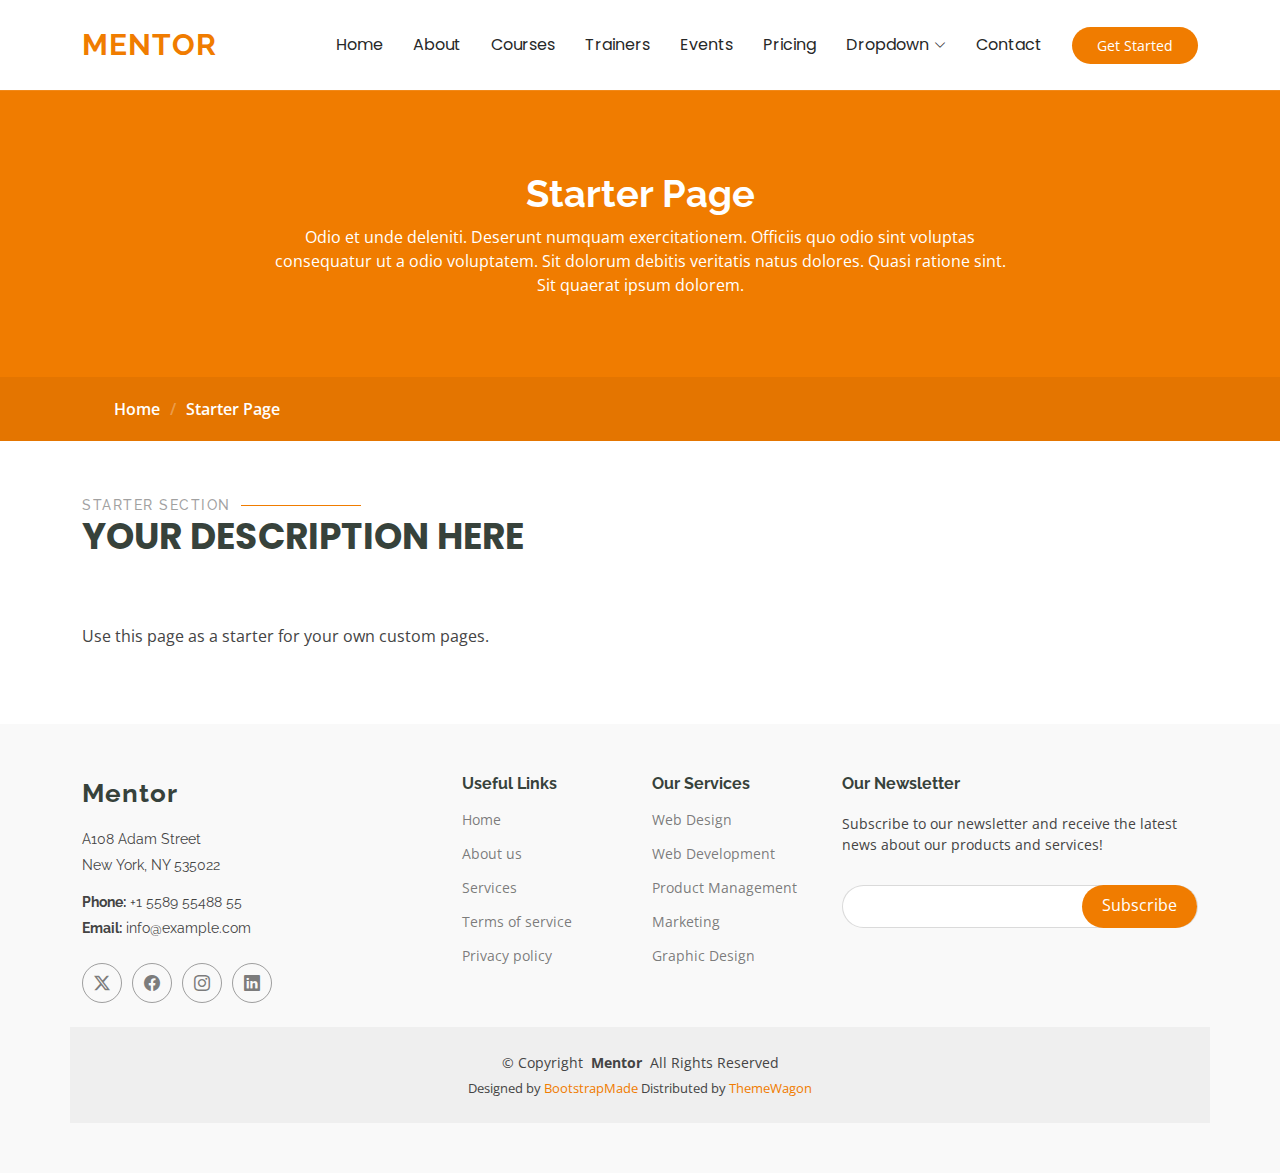
<file: starter-page.html>
<!DOCTYPE html>
<html lang="en">

<head>
  <meta charset="utf-8">
  <meta content="width=device-width, initial-scale=1.0" name="viewport">
  <title>Starter Page - Mentor Bootstrap Template</title>
  <meta name="description" content="">
  <meta name="keywords" content="">

  <!-- Favicons -->
  <link href="assets/img/favicon.png" rel="icon">
  <link href="assets/img/apple-touch-icon.png" rel="apple-touch-icon">

  <!-- Fonts -->
  <link href="https://fonts.googleapis.com" rel="preconnect">
  <link href="https://fonts.gstatic.com" rel="preconnect" crossorigin>
  <link href="https://fonts.googleapis.com/css2?family=Open+Sans:ital,wght@0,300;0,400;0,500;0,600;0,700;0,800;1,300;1,400;1,500;1,600;1,700;1,800&family=Poppins:ital,wght@0,100;0,200;0,300;0,400;0,500;0,600;0,700;0,800;0,900;1,100;1,200;1,300;1,400;1,500;1,600;1,700;1,800;1,900&family=Raleway:ital,wght@0,100;0,200;0,300;0,400;0,500;0,600;0,700;0,800;0,900;1,100;1,200;1,300;1,400;1,500;1,600;1,700;1,800;1,900&display=swap" rel="stylesheet">

  <!-- Vendor CSS Files -->
  <link href="assets/vendor/bootstrap/css/bootstrap.min.css" rel="stylesheet">
  <link href="assets/vendor/bootstrap-icons/bootstrap-icons.css" rel="stylesheet">
  <link href="assets/vendor/aos/aos.css" rel="stylesheet">
  <link href="assets/vendor/glightbox/css/glightbox.min.css" rel="stylesheet">
  <link href="assets/vendor/swiper/swiper-bundle.min.css" rel="stylesheet">

  <!-- Main CSS File -->
  <link href="assets/css/main.css" rel="stylesheet">

  <!-- =======================================================
  * Template Name: Mentor
  * Template URL: https://bootstrapmade.com/mentor-free-education-bootstrap-theme/
  * Updated: Aug 07 2024 with Bootstrap v5.3.3
  * Author: BootstrapMade.com
  * License: https://bootstrapmade.com/license/
  ======================================================== -->
</head>

<body class="starter-page-page">

  <header id="header" class="header d-flex align-items-center sticky-top">
    <div class="container-fluid container-xl position-relative d-flex align-items-center">

      <a href="index.html" class="logo d-flex align-items-center me-auto">
        <!-- Uncomment the line below if you also wish to use an image logo -->
        <!-- <img src="assets/img/logo.png" alt=""> -->
        <h1 class="sitename">Mentor</h1>
      </a>

      <nav id="navmenu" class="navmenu">
        <ul>
          <li><a href="index.html">Home<br></a></li>
          <li><a href="about.html">About</a></li>
          <li><a href="courses.html">Courses</a></li>
          <li><a href="trainers.html">Trainers</a></li>
          <li><a href="events.html">Events</a></li>
          <li><a href="pricing.html">Pricing</a></li>
          <li class="dropdown"><a href="#"><span>Dropdown</span> <i class="bi bi-chevron-down toggle-dropdown"></i></a>
            <ul>
              <li><a href="#">Dropdown 1</a></li>
              <li class="dropdown"><a href="#"><span>Deep Dropdown</span> <i class="bi bi-chevron-down toggle-dropdown"></i></a>
                <ul>
                  <li><a href="#">Deep Dropdown 1</a></li>
                  <li><a href="#">Deep Dropdown 2</a></li>
                  <li><a href="#">Deep Dropdown 3</a></li>
                  <li><a href="#">Deep Dropdown 4</a></li>
                  <li><a href="#">Deep Dropdown 5</a></li>
                </ul>
              </li>
              <li><a href="#">Dropdown 2</a></li>
              <li><a href="#">Dropdown 3</a></li>
              <li><a href="#">Dropdown 4</a></li>
            </ul>
          </li>
          <li><a href="contact.html">Contact</a></li>
        </ul>
        <i class="mobile-nav-toggle d-xl-none bi bi-list"></i>
      </nav>

      <a class="btn-getstarted" href="courses.html">Get Started</a>

    </div>
  </header>

  <main class="main">

    <!-- Page Title -->
    <div class="page-title" data-aos="fade">
      <div class="heading">
        <div class="container">
          <div class="row d-flex justify-content-center text-center">
            <div class="col-lg-8">
              <h1>Starter Page</h1>
              <p class="mb-0">Odio et unde deleniti. Deserunt numquam exercitationem. Officiis quo odio sint voluptas consequatur ut a odio voluptatem. Sit dolorum debitis veritatis natus dolores. Quasi ratione sint. Sit quaerat ipsum dolorem.</p>
            </div>
          </div>
        </div>
      </div>
      <nav class="breadcrumbs">
        <div class="container">
          <ol>
            <li><a href="index.html">Home</a></li>
            <li class="current">Starter Page</li>
          </ol>
        </div>
      </nav>
    </div><!-- End Page Title -->

    <!-- Starter Section Section -->
    <section id="starter-section" class="starter-section section">

      <!-- Section Title -->
      <div class="container section-title" data-aos="fade-up">
        <h2>Starter Section</h2>
        <p>Your Description Here<br></p>
      </div><!-- End Section Title -->

      <div class="container" data-aos="fade-up">
        <p>Use this page as a starter for your own custom pages.</p>
      </div>

    </section><!-- /Starter Section Section -->

  </main>

  <footer id="footer" class="footer position-relative light-background">

    <div class="container footer-top">
      <div class="row gy-4">
        <div class="col-lg-4 col-md-6 footer-about">
          <a href="index.html" class="logo d-flex align-items-center">
            <span class="sitename">Mentor</span>
          </a>
          <div class="footer-contact pt-3">
            <p>A108 Adam Street</p>
            <p>New York, NY 535022</p>
            <p class="mt-3"><strong>Phone:</strong> <span>+1 5589 55488 55</span></p>
            <p><strong>Email:</strong> <span>info@example.com</span></p>
          </div>
          <div class="social-links d-flex mt-4">
            <a href=""><i class="bi bi-twitter-x"></i></a>
            <a href=""><i class="bi bi-facebook"></i></a>
            <a href=""><i class="bi bi-instagram"></i></a>
            <a href=""><i class="bi bi-linkedin"></i></a>
          </div>
        </div>

        <div class="col-lg-2 col-md-3 footer-links">
          <h4>Useful Links</h4>
          <ul>
            <li><a href="#">Home</a></li>
            <li><a href="#">About us</a></li>
            <li><a href="#">Services</a></li>
            <li><a href="#">Terms of service</a></li>
            <li><a href="#">Privacy policy</a></li>
          </ul>
        </div>

        <div class="col-lg-2 col-md-3 footer-links">
          <h4>Our Services</h4>
          <ul>
            <li><a href="#">Web Design</a></li>
            <li><a href="#">Web Development</a></li>
            <li><a href="#">Product Management</a></li>
            <li><a href="#">Marketing</a></li>
            <li><a href="#">Graphic Design</a></li>
          </ul>
        </div>

        <div class="col-lg-4 col-md-12 footer-newsletter">
          <h4>Our Newsletter</h4>
          <p>Subscribe to our newsletter and receive the latest news about our products and services!</p>
          <form action="forms/newsletter.php" method="post" class="php-email-form">
            <div class="newsletter-form"><input type="email" name="email"><input type="submit" value="Subscribe"></div>
            <div class="loading">Loading</div>
            <div class="error-message"></div>
            <div class="sent-message">Your subscription request has been sent. Thank you!</div>
          </form>
        </div>

      </div>
    </div>

    <div class="container copyright text-center mt-4">
      <p>© <span>Copyright</span> <strong class="px-1 sitename">Mentor</strong> <span>All Rights Reserved</span></p>
      <div class="credits">
        <!-- All the links in the footer should remain intact. -->
        <!-- You can delete the links only if you've purchased the pro version. -->
        <!-- Licensing information: https://bootstrapmade.com/license/ -->
        <!-- Purchase the pro version with working PHP/AJAX contact form: [buy-url] -->
        Designed by <a href="https://bootstrapmade.com/">BootstrapMade</a> Distributed by <a href=“https://themewagon.com>ThemeWagon
      </div>
    </div>

  </footer>

  <!-- Scroll Top -->
  <a href="#" id="scroll-top" class="scroll-top d-flex align-items-center justify-content-center"><i class="bi bi-arrow-up-short"></i></a>

  <!-- Preloader -->
  <div id="preloader"></div>

  <!-- Vendor JS Files -->
  <script src="assets/vendor/bootstrap/js/bootstrap.bundle.min.js"></script>
  <script src="assets/vendor/php-email-form/validate.js"></script>
  <script src="assets/vendor/aos/aos.js"></script>
  <script src="assets/vendor/glightbox/js/glightbox.min.js"></script>
  <script src="assets/vendor/purecounter/purecounter_vanilla.js"></script>
  <script src="assets/vendor/swiper/swiper-bundle.min.js"></script>

  <!-- Main JS File -->
  <script src="assets/js/main.js"></script>

</body>

</html>
</file>
<file: assets/css/main.css>
/**
* Template Name: Mentor
* Template URL: https://bootstrapmade.com/mentor-free-education-bootstrap-theme/
* Updated: Aug 07 2024 with Bootstrap v5.3.3
* Author: BootstrapMade.com
* License: https://bootstrapmade.com/license/
*/

/*--------------------------------------------------------------
# Font & Color Variables
# Help: https://bootstrapmade.com/color-system/
--------------------------------------------------------------*/
/* Fonts */
:root {
  --default-font: "Open Sans",  system-ui, -apple-system, "Segoe UI", Roboto, "Helvetica Neue", Arial, "Noto Sans", "Liberation Sans", sans-serif, "Apple Color Emoji", "Segoe UI Emoji", "Segoe UI Symbol", "Noto Color Emoji";
  --heading-font: "Raleway",  sans-serif;
  --nav-font: "Poppins",  sans-serif;
}

/* Global Colors - The following color variables are used throughout the website. Updating them here will change the color scheme of the entire website */
:root { 
  --background-color: #ffffff; /* Background color for the entire website, including individual sections */
  --default-color: #444444; /* Default color used for the majority of the text content across the entire website */
  --heading-color: #37423b; /* Color for headings, subheadings and title throughout the website */
  --accent-color: #F07C00; /* Accent color that represents your brand on the website. It's used for buttons, links, and other elements that need to stand out */
  --surface-color: #ffffff; /* The surface color is used as a background of boxed elements within sections, such as cards, icon boxes, or other elements that require a visual separation from the global background. */
  --contrast-color: #ffffff; /* Contrast color for text, ensuring readability against backgrounds of accent, heading, or default colors. */
}

/* Nav Menu Colors - The following color variables are used specifically for the navigation menu. They are separate from the global colors to allow for more customization options */
:root {
  --nav-color: #272828;  /* The default color of the main navmenu links */
  --nav-hover-color: #F07C00; /* Applied to main navmenu links when they are hovered over or active */
  --nav-mobile-background-color: #ffffff; /* Used as the background color for mobile navigation menu */
  --nav-dropdown-background-color: #ffffff; /* Used as the background color for dropdown items that appear when hovering over primary navigation items */
  --nav-dropdown-color: #272828; /* Used for navigation links of the dropdown items in the navigation menu. */
  --nav-dropdown-hover-color: #F07C00; /* Similar to --nav-hover-color, this color is applied to dropdown navigation links when they are hovered over. */
}

/* Color Presets - These classes override global colors when applied to any section or element, providing reuse of the sam color scheme. */

.light-background {
  --background-color: #f9f9f9;
  --surface-color: #ffffff;
}

.dark-background {
  --background-color: #060606;
  --default-color: #ffffff;
  --heading-color: #ffffff;
  --surface-color: #252525;
  --contrast-color: #ffffff;
}

/* Smooth scroll */
:root {
  scroll-behavior: smooth;
}

/*--------------------------------------------------------------
# General Styling & Shared Classes
--------------------------------------------------------------*/
body {
  color: var(--default-color);
  background-color: var(--background-color);
  font-family: var(--default-font);
}

a {
  color: var(--accent-color);
  text-decoration: none;
  transition: 0.3s;
}

a:hover {
  color: color-mix(in srgb, var(--accent-color), transparent 25%);
  text-decoration: none;
}

h1,
h2,
h3,
h4,
h5,
h6 {
  color: var(--heading-color);
  font-family: var(--heading-font);
}

/* PHP Email Form Messages
------------------------------*/
.php-email-form .error-message {
  display: none;
  background: #df1529;
  color: #ffffff;
  text-align: left;
  padding: 15px;
  margin-bottom: 24px;
  font-weight: 600;
}

.php-email-form .sent-message {
  display: none;
  color: #ffffff;
  background: #059652;
  text-align: center;
  padding: 15px;
  margin-bottom: 24px;
  font-weight: 600;
}

.php-email-form .loading {
  display: none;
  background: var(--surface-color);
  text-align: center;
  padding: 15px;
  margin-bottom: 24px;
}

.php-email-form .loading:before {
  content: "";
  display: inline-block;
  border-radius: 50%;
  width: 24px;
  height: 24px;
  margin: 0 10px -6px 0;
  border: 3px solid var(--accent-color);
  border-top-color: var(--surface-color);
  animation: php-email-form-loading 1s linear infinite;
}

@keyframes php-email-form-loading {
  0% {
    transform: rotate(0deg);
  }

  100% {
    transform: rotate(360deg);
  }
}

/* Pulsating Play Button
------------------------------*/
.pulsating-play-btn {
  width: 94px;
  height: 94px;
  background: radial-gradient(var(--accent-color) 50%, color-mix(in srgb, var(--accent-color), transparent 75%) 52%);
  border-radius: 50%;
  display: block;
  position: relative;
  overflow: hidden;
}

.pulsating-play-btn:before {
  content: "";
  position: absolute;
  width: 120px;
  height: 120px;
  animation-delay: 0s;
  animation: pulsate-play-btn 2s;
  animation-direction: forwards;
  animation-iteration-count: infinite;
  animation-timing-function: steps;
  opacity: 1;
  border-radius: 50%;
  border: 5px solid color-mix(in srgb, var(--accent-color), transparent 30%);
  top: -15%;
  left: -15%;
  background: rgba(198, 16, 0, 0);
}

.pulsating-play-btn:after {
  content: "";
  position: absolute;
  left: 50%;
  top: 50%;
  transform: translateX(-40%) translateY(-50%);
  width: 0;
  height: 0;
  border-top: 10px solid transparent;
  border-bottom: 10px solid transparent;
  border-left: 15px solid #fff;
  z-index: 100;
  transition: all 400ms cubic-bezier(0.55, 0.055, 0.675, 0.19);
}

.pulsating-play-btn:hover:before {
  content: "";
  position: absolute;
  left: 50%;
  top: 50%;
  transform: translateX(-40%) translateY(-50%);
  width: 0;
  height: 0;
  border: none;
  border-top: 10px solid transparent;
  border-bottom: 10px solid transparent;
  border-left: 15px solid #fff;
  z-index: 200;
  animation: none;
  border-radius: 0;
}

.pulsating-play-btn:hover:after {
  border-left: 15px solid var(--accent-color);
  transform: scale(20);
}

@keyframes pulsate-play-btn {
  0% {
    transform: scale(0.6, 0.6);
    opacity: 1;
  }

  100% {
    transform: scale(1, 1);
    opacity: 0;
  }
}

/*--------------------------------------------------------------
# Global Header
--------------------------------------------------------------*/
.header {
  color: var(--default-color);
  background-color: var(--background-color);
  padding: 15px 0;
  transition: all 0.5s;
  z-index: 997;
}

.header .logo {
  line-height: 1;
}

.header .logo img {
  max-height: 36px;
  margin-right: 8px;
}

.header .logo h1 {
  font-weight: 700;
  font-size: 30px;
  margin: 0;
  letter-spacing: 1px;
  text-transform: uppercase;
  color: var(--accent-color);
}

.header .btn-getstarted,
.header .btn-getstarted:focus {
  color: var(--contrast-color);
  background: var(--accent-color);
  font-size: 14px;
  padding: 8px 25px;
  margin: 0 0 0 30px;
  border-radius: 50px;
  transition: 0.3s;
}

.header .btn-getstarted:hover,
.header .btn-getstarted:focus:hover {
  color: var(--contrast-color);
  background: color-mix(in srgb, var(--accent-color), transparent 15%);
}

@media (max-width: 1200px) {
  .header .logo {
    order: 1;
  }

  .header .btn-getstarted {
    order: 2;
    margin: 0 15px 0 0;
    padding: 6px 15px;
  }

  .header .navmenu {
    order: 3;
  }
}

.scrolled .header {
  box-shadow: 0px 0 18px rgba(0, 0, 0, 0.1);
}

/*--------------------------------------------------------------
# Navigation Menu
--------------------------------------------------------------*/
/* Navmenu - Desktop */
@media (min-width: 1200px) {
  .navmenu {
    padding: 0;
  }

  .navmenu ul {
    margin: 0;
    padding: 0;
    display: flex;
    list-style: none;
    align-items: center;
  }

  .navmenu li {
    position: relative;
  }

  .navmenu a,
  .navmenu a:focus {
    color: var(--nav-color);
    padding: 18px 15px;
    font-size: 16px;
    font-family: var(--nav-font);
    font-weight: 400;
    display: flex;
    align-items: center;
    justify-content: space-between;
    white-space: nowrap;
    transition: 0.3s;
  }

  .navmenu a i,
  .navmenu a:focus i {
    font-size: 12px;
    line-height: 0;
    margin-left: 5px;
    transition: 0.3s;
  }

  .navmenu li:last-child a {
    padding-right: 0;
  }

  .navmenu li:hover>a,
  .navmenu .active,
  .navmenu .active:focus {
    color: var(--nav-hover-color);
  }

  .navmenu .dropdown ul {
    margin: 0;
    padding: 10px 0;
    background: var(--nav-dropdown-background-color);
    display: block;
    position: absolute;
    visibility: hidden;
    left: 14px;
    top: 130%;
    opacity: 0;
    transition: 0.3s;
    border-radius: 4px;
    z-index: 99;
    box-shadow: 0px 0px 30px rgba(0, 0, 0, 0.1);
  }

  .navmenu .dropdown ul li {
    min-width: 200px;
  }

  .navmenu .dropdown ul a {
    /* padding: 10px 20px; */
    font-size: 12px;
    text-transform: none;
    color: black;
  }

  .navmenu .dropdown ul a i {
    font-size: 12px;
  }

  .navmenu .dropdown ul a:hover,
  .navmenu .dropdown ul .active:hover,
  .navmenu .dropdown ul li:hover>a {
    color: black;
  }

  .navmenu .dropdown:hover>ul {
    opacity: 1;
    top: 100%;
    visibility: visible;
  }

  .navmenu .dropdown .dropdown ul {
    top: 0;
    left: -90%;
    visibility: hidden;
  }

  .navmenu .dropdown .dropdown:hover>ul {
    opacity: 1;
    top: 0;
    left: -100%;
    visibility: visible;
  }
}

/* Navmenu - Mobile */
@media (max-width: 1199px) {
  .mobile-nav-toggle {
    color: var(--nav-color);
    font-size: 28px;
    line-height: 0;
    margin-right: 10px;
    cursor: pointer;
    transition: color 0.3s;
  }

  .navmenu {
    padding: 0;
    z-index: 9997;
  }

  .navmenu ul {
    display: none;
    list-style: none;
    position: absolute;
    inset: 60px 20px 20px 20px;
    padding: 10px 0;
    margin: 0;
    border-radius: 6px;
    background-color: var(--nav-mobile-background-color);
    border: 1px solid color-mix(in srgb, var(--default-color), transparent 90%);
    box-shadow: none;
    overflow-y: auto;
    transition: 0.3s;
    z-index: 9998;
  }

  .navmenu a,
  .navmenu a:focus {
    color: var(--nav-dropdown-color);
    padding: 10px 20px;
    font-family: var(--nav-font);
    font-size: 17px;
    font-weight: 500;
    display: flex;
    align-items: center;
    justify-content: space-between;
    white-space: nowrap;
    transition: 0.3s;
  }

  .navmenu a i,
  .navmenu a:focus i {
    font-size: 12px;
    line-height: 0;
    margin-left: 5px;
    width: 30px;
    height: 30px;
    display: flex;
    align-items: center;
    justify-content: center;
    border-radius: 50%;
    transition: 0.3s;
    background-color: color-mix(in srgb, var(--accent-color), transparent 90%);
  }

  .navmenu a i:hover,
  .navmenu a:focus i:hover {
    background-color: var(--accent-color);
    color: var(--contrast-color);
  }

  .navmenu a:hover,
  .navmenu .active,
  .navmenu .active:focus {
    color: var(--nav-dropdown-hover-color);
  }

  .navmenu .active i,
  .navmenu .active:focus i {
    background-color: var(--accent-color);
    color: var(--contrast-color);
    transform: rotate(180deg);
  }

  .navmenu .dropdown ul {
    position: static;
    display: none;
    z-index: 99;
    padding: 10px 0;
    margin: 10px 20px;
    background-color: var(--nav-dropdown-background-color);
    transition: all 0.5s ease-in-out;
  }

  .navmenu .dropdown ul ul {
    background-color: rgba(33, 37, 41, 0.1);
  }

  .navmenu .dropdown>.dropdown-active {
    display: block;
    background-color: rgba(33, 37, 41, 0.03);
  }

  .mobile-nav-active {
    overflow: hidden;
  }

  .mobile-nav-active .mobile-nav-toggle {
    color: #fff;
    position: absolute;
    font-size: 32px;
    top: 15px;
    right: 15px;
    margin-right: 0;
    z-index: 9999;
  }

  .mobile-nav-active .navmenu {
    position: fixed;
    overflow: hidden;
    inset: 0;
    background: rgba(33, 37, 41, 0.8);
    transition: 0.3s;
  }

  .mobile-nav-active .navmenu>ul {
    display: block;
  }
}

/*--------------------------------------------------------------
# Global Footer
--------------------------------------------------------------*/
.footer {
  color: var(--default-color);
  background-color: var(--background-color);
  font-size: 14px;
  padding-bottom: 50px;
  position: relative;
}

.footer .footer-top {
  padding-top: 50px;
}

.footer .footer-about .logo {
  margin-bottom: 0;
}

.footer .footer-about .logo img {
  max-height: 40px;
  margin-right: 6px;
}

.footer .footer-about .logo span {
  font-size: 26px;
  font-weight: 700;
  letter-spacing: 1px;
  font-family: var(--heading-font);
  color: var(--heading-color);
}

.footer .footer-about p {
  font-size: 14px;
  font-family: var(--heading-font);
}

.footer .social-links a {
  display: flex;
  align-items: center;
  justify-content: center;
  width: 40px;
  height: 40px;
  border-radius: 50%;
  border: 1px solid color-mix(in srgb, var(--default-color), transparent 50%);
  font-size: 16px;
  color: color-mix(in srgb, var(--default-color), transparent 30%);
  margin-right: 10px;
  transition: 0.3s;
}

.footer .social-links a:hover {
  color: var(--accent-color);
  border-color: var(--accent-color);
}

.footer h4 {
  font-size: 16px;
  font-weight: bold;
  position: relative;
  padding-bottom: 12px;
}

.footer .footer-links {
  margin-bottom: 30px;
}

.footer .footer-links ul {
  list-style: none;
  padding: 0;
  margin: 0;
}

.footer .footer-links ul i {
  padding-right: 2px;
  font-size: 12px;
  line-height: 0;
}

.footer .footer-links ul li {
  padding: 10px 0;
  display: flex;
  align-items: center;
}

.footer .footer-links ul li:first-child {
  padding-top: 0;
}

.footer .footer-links ul a {
  color: color-mix(in srgb, var(--default-color), transparent 30%);
  display: inline-block;
  line-height: 1;
}

.footer .footer-links ul a:hover {
  color: var(--accent-color);
}

.footer .footer-contact p {
  margin-bottom: 5px;
}

.footer .footer-newsletter .newsletter-form {
  margin-top: 30px;
  margin-bottom: 15px;
  padding: 6px 8px;
  position: relative;
  border-radius: 50px;
  border: 1px solid color-mix(in srgb, var(--default-color), transparent 80%);
  display: flex;
  background-color: var(--surface-color);
  transition: 0.3s;
}

.footer .footer-newsletter .newsletter-form:focus-within {
  border-color: var(--accent-color);
}

.footer .footer-newsletter .newsletter-form input[type=email] {
  border: 0;
  padding: 4px 8px;
  width: 100%;
  background-color: var(--surface-color);
  color: var(--default-color);
}

.footer .footer-newsletter .newsletter-form input[type=email]:focus-visible {
  outline: none;
}

.footer .footer-newsletter .newsletter-form input[type=submit] {
  border: 0;
  font-size: 16px;
  padding: 0 20px 2px 20px;
  margin: -7px -8px -7px 0;
  background: var(--accent-color);
  color: var(--contrast-color);
  transition: 0.3s;
  border-radius: 50px;
}

.footer .footer-newsletter .newsletter-form input[type=submit]:hover {
  background: color-mix(in srgb, var(--accent-color), transparent 20%);
}

.footer .copyright {
  padding-top: 25px;
  padding-bottom: 25px;
  background-color: color-mix(in srgb, var(--default-color), transparent 95%);
}

.footer .copyright p {
  margin-bottom: 0;
}

.footer .credits {
  margin-top: 6px;
  font-size: 13px;
}

/*--------------------------------------------------------------
# Preloader
--------------------------------------------------------------*/
#preloader {
  position: fixed;
  inset: 0;
  z-index: 999999;
  overflow: hidden;
  background: var(--background-color);
  transition: all 0.6s ease-out;
}

#preloader:before {
  content: "";
  position: fixed;
  top: calc(50% - 30px);
  left: calc(50% - 30px);
  border: 6px solid #ffffff;
  border-color: var(--accent-color) transparent var(--accent-color) transparent;
  border-radius: 50%;
  width: 60px;
  height: 60px;
  animation: animate-preloader 1.5s linear infinite;
}

@keyframes animate-preloader {
  0% {
    transform: rotate(0deg);
  }

  100% {
    transform: rotate(360deg);
  }
}

/*--------------------------------------------------------------
# Scroll Top Button
--------------------------------------------------------------*/
.scroll-top {
  position: fixed;
  visibility: hidden;
  opacity: 0;
  right: 15px;
  bottom: -15px;
  z-index: 99999;
  background-color: var(--accent-color);
  width: 44px;
  height: 44px;
  border-radius: 50px;
  transition: all 0.4s;
}

.scroll-top i {
  font-size: 24px;
  color: var(--contrast-color);
  line-height: 0;
}

.scroll-top:hover {
  background-color: color-mix(in srgb, var(--accent-color), transparent 20%);
  color: var(--contrast-color);
}

.scroll-top.active {
  visibility: visible;
  opacity: 1;
  bottom: 15px;
}

/*--------------------------------------------------------------
# Disable aos animation delay on mobile devices
--------------------------------------------------------------*/
@media screen and (max-width: 768px) {
  [data-aos-delay] {
    transition-delay: 0 !important;
  }
}

/*--------------------------------------------------------------
# Global Page Titles & Breadcrumbs
--------------------------------------------------------------*/
.page-title {
  --default-color: var(--contrast-color);
  --background-color: var(--accent-color);
  --heading-color: var(--contrast-color);
  color: var(--default-color);
  background-color: var(--background-color);
  position: relative;
}

.page-title .heading {
  padding: 80px 0;
  border-top: 1px solid color-mix(in srgb, var(--default-color), transparent 90%);
}

.page-title .heading h1 {
  font-size: 38px;
  font-weight: 700;
}

.page-title nav {
  background-color: color-mix(in srgb, var(--accent-color) 90%, black 5%);
  padding: 20px 0;
}

.page-title nav a {
  color: var(--default-color);
}

.page-title nav ol {
  display: flex;
  flex-wrap: wrap;
  list-style: none;
  margin: 0;
  font-size: 16px;
  font-weight: 600;
}

.page-title nav ol li+li {
  padding-left: 10px;
}

.page-title nav ol li+li::before {
  content: "/";
  display: inline-block;
  padding-right: 10px;
  color: color-mix(in srgb, var(--default-color), transparent 70%);
}

/*--------------------------------------------------------------
# Global Sections
--------------------------------------------------------------*/
section,
.section {
  color: var(--default-color);
  background-color: var(--background-color);
  padding: 60px 0;
  scroll-margin-top: 900px;
  overflow: clip;
}

@media (max-width: 1199px) {

  section,
  .section {
    scroll-margin-top: 66px;
  }
}

/*--------------------------------------------------------------
# Global Section Titles
--------------------------------------------------------------*/
.section-title {
  padding-bottom: 60px;
  position: relative;
}

.section-title h2 {
  font-size: 14px;
  font-weight: 500;
  padding: 0;
  line-height: 1px;
  margin: 0;
  letter-spacing: 1.5px;
  text-transform: uppercase;
  color: color-mix(in srgb, var(--default-color), transparent 50%);
  position: relative;
}

.section-title h2::after {
  content: "";
  width: 120px;
  height: 1px;
  display: inline-block;
  background: #F07C00;
  margin: 4px 10px;
}

.section-title p {
  color: var(--heading-color);
  margin: 0;
  font-size: 36px;
  font-weight: 700;
  font-family: var(--nav-font);
  text-transform: uppercase;
}

/*--------------------------------------------------------------
# Hero Section
--------------------------------------------------------------*/
.hero {
  width: 100%;
  min-height: 80vh;
  position: relative;
  padding: 80px 0;
  display: flex;
  align-items: center;
  justify-content: center;
  color: var(--default-color);
}

.hero img {
  position: absolute;
  inset: 0;
  display: block;
  width: 100%;
  height: 100%;
  object-fit: cover;
  z-index: 1;
}

.hero:before {
  content: "";
  background: color-mix(in srgb, var(--background-color), transparent 60%);
  position: absolute;
  inset: 0;
  z-index: 2;
}

.hero .container {
  position: relative;
  z-index: 3;
}

.hero h2 {
  margin: 0;
  font-size: 48px;
  font-weight: 700;
}

.hero p {
  color: color-mix(in srgb, var(--default-color), transparent 20%);
  margin: 10px 0 0 0;
  font-size: 24px;
}

.hero .btn-get-started {
  font-weight: 500;
  font-size: 15px;
  letter-spacing: 1px;
  display: inline-block;
  padding: 8px 35px 10px 35px;
  border-radius: 50px;
  transition: 0.4s;
  margin-top: 30px;
  border: 2px solid var(--default-color);
  color: var(--default-color);
}

.hero .btn-get-started:hover {
  background: var(--accent-color);
  border: 2px solid var(--accent-color);
}

@media (max-width: 768px) {
  .hero h2 {
    font-size: 32px;
  }

  .hero p {
    font-size: 18px;
  }
}

/*--------------------------------------------------------------
# About Section
--------------------------------------------------------------*/
.about .content h3 {
  font-size: 2rem;
  font-weight: 700;
}

.about .content ul {
  list-style: none;
  padding: 0;
}

.about .content ul li {
  padding-bottom: 10px;
}

.about .content ul i {
  font-size: 1.25rem;
  margin-right: 4px;
  color: var(--accent-color);
}

.about .content p:last-child {
  margin-bottom: 0;
}

.about .content .read-more {
  background: var(--accent-color);
  color: var(--contrast-color);
  font-family: var(--heading-font);
  font-weight: 500;
  font-size: 15px;
  letter-spacing: 1px;
  padding: 10px 24px 12px 24px;
  border-radius: 50px;
  transition: 0.3s;
  display: inline-flex;
  align-items: center;
  justify-content: center;
}

.about .content .read-more i {
  font-size: 18px;
  margin-left: 5px;
  line-height: 0;
  transition: 0.3s;
}

.about .content .read-more:hover {
  background: color-mix(in srgb, var(--accent-color), transparent 20%);
  padding-right: 19px;
}

.about .content .read-more:hover i {
  margin-left: 10px;
}

/*--------------------------------------------------------------
# Counts Section
--------------------------------------------------------------*/
.counts {
  padding: 25px 0;
}

.counts .stats-item {
  padding: 30px;
  width: 100%;
}

.counts .stats-item span {
  font-size: 48px;
  display: block;
  color: var(--accent-color);
  font-weight: 700;
}

.counts .stats-item p {
  color: color-mix(in srgb, var(--default-color), transparent 40%);
  padding: 0;
  margin: 0;
  font-family: var(--heading-font);
  font-size: 15px;
  font-weight: 600;
}

/*--------------------------------------------------------------
# Why Us Section
--------------------------------------------------------------*/
.why-us .why-box {
  color: var(--contrast-color);
  background: var(--accent-color);
  padding: 30px;
}

.why-us .why-box h3 {
  color: var(--contrast-color);
  font-weight: 700;
  font-size: 34px;
  margin-bottom: 30px;
}

.why-us .why-box p {
  margin-bottom: 30px;
}

.why-us .why-box .more-btn {
  display: inline-block;
  background: color-mix(in srgb, var(--contrast-color), transparent 85%);
  padding: 8px 40px 10px 40px;
  color: var(--contrast-color);
  transition: all ease-in-out 0.4s;
  border-radius: 50px;
}

.why-us .why-box .more-btn i {
  font-size: 14px;
}

.why-us .why-box .more-btn:hover {
  color: var(--accent-color);
  background: var(--surface-color);
}

.why-us .icon-box {
  background-color: var(--surface-color);
  text-align: center;
  padding: 40px 30px;
  width: 100%;
  height: 100%;
  border: 1px solid color-mix(in srgb, var(--default-color), transparent 90%);
}

.why-us .icon-box i {
  color: var(--accent-color);
  font-size: 32px;
  margin-bottom: 30px;
  background: color-mix(in srgb, var(--accent-color), transparent 95%);
  border-radius: 50px;
  display: flex;
  align-items: center;
  justify-content: center;
  width: 72px;
  height: 72px;
  transition: 0.3s;
}

.why-us .icon-box h4 {
  font-size: 20px;
  font-weight: 700;
  margin: 0 0 30px 0;
}

.why-us .icon-box p {
  font-size: 15px;
  color: color-mix(in srgb, var(--default-color), transparent 30%);
}

.why-us .icon-box:hover i {
  color: var(--contrast-color);
  background: var(--accent-color);
}

/*--------------------------------------------------------------
# Features Section
--------------------------------------------------------------*/
.features {
  padding: 10px 0;
}

.features .features-item {
  background-color: var(--surface-color);
  display: flex;
  align-items: center;
  padding: 20px;
  transition: 0.3s;
  border: 1px solid color-mix(in srgb, var(--default-color), transparent 90%);
  position: relative;
}

.features .features-item i {
  font-size: 32px;
  padding-right: 10px;
  line-height: 0;
}

.features .features-item h3 {
  font-weight: 700;
  margin: 0;
  padding: 0;
  line-height: 1;
  font-size: 16px;
}

.features .features-item h3 a {
  color: var(--heading-color);
  transition: 0.3s;
}

.features .features-item:hover {
  border-color: var(--accent-color);
}

.features .features-item:hover h3 a {
  color: var(--accent-color);
}

/*--------------------------------------------------------------
# Courses Section
--------------------------------------------------------------*/
.courses .course-item {
  background-color: var(--surface-color);
  border: 1px solid color-mix(in srgb, var(--default-color), transparent 90%);
  border-radius: 5px;
}

.courses .course-content {
  padding: 15px;
}

.courses .course-content h3 {
  font-weight: 700;
  font-size: 20px;
}

.courses .course-content h3 a {
  color: var(--heading-color);
  transition: 0.3s;
}

.courses .course-content h3 a:hover {
  color: var(--accent-color);
}

.courses .course-content .category {
  background: var(--accent-color);
  color: var(--contrast-color);
  font-size: 14px;
  padding: 6px 14px;
  margin: 0;
  border-radius: 5px;
}

.courses .course-content .price {
  margin: 0;
  font-weight: 700;
  font-size: 18px;
  color: color-mix(in srgb, var(--default-color), transparent 20%);
}

.courses .course-content .description {
  font-size: 14px;
  color: color-mix(in srgb, var(--default-color), transparent 20%);
}

.courses .trainer {
  padding-top: 15px;
  border-top: 1px solid color-mix(in srgb, var(--default-color), transparent 90%);
}

.courses .trainer .trainer-profile img {
  max-width: 50px;
  border-radius: 50px;
}

.courses .trainer .trainer-profile .trainer-link {
  padding-left: 10px;
  font-weight: 600;
  font-size: 16px;
  color: color-mix(in srgb, var(--default-color), transparent 20%);
  transition: 0.3s;
}

.courses .trainer .trainer-profile .trainer-link:hover {
  color: var(--accent-color);
}

.courses .trainer .trainer-rank {
  font-size: 18px;
  color: color-mix(in srgb, var(--default-color), transparent 60%);
}

.courses .trainer .trainer-rank .user-icon {
  font-size: 22px;
}

/*--------------------------------------------------------------
# Trainers Index Section
--------------------------------------------------------------*/
.trainers-index .member {
  background-color: var(--surface-color);
  border: 1px solid color-mix(in srgb, var(--default-color), transparent 90%);
  text-align: center;
  margin-bottom: 20px;
}

.trainers-index .member img {
  margin: -1px -1px 30px -1px;
}

.trainers-index .member .member-content {
  padding: 0 20px 30px 20px;
}

.trainers-index .member h4 {
  font-weight: 700;
  margin-bottom: 2px;
  font-size: 18px;
}

.trainers-index .member span {
  font-style: italic;
  display: block;
  font-size: 13px;
  color: color-mix(in srgb, var(--default-color), transparent 20%);
}

.trainers-index .member p {
  padding-top: 10px;
  font-size: 14px;
  font-style: italic;
  color: color-mix(in srgb, var(--default-color), transparent 40%);
}

.trainers-index .member .social {
  margin-top: 15px;
}

.trainers-index .member .social a {
  color: color-mix(in srgb, var(--default-color), transparent 60%);
  transition: 0.3s;
}

.trainers-index .member .social a:hover {
  color: var(--accent-color);
}

.trainers-index .member .social i {
  font-size: 18px;
  margin: 0 2px;
}

/*--------------------------------------------------------------
# About Us Section
--------------------------------------------------------------*/
.about-us .content h3 {
  font-size: 2rem;
  font-weight: 700;
}

.about-us .content ul {
  list-style: none;
  padding: 0;
}

.about-us .content ul li {
  padding-bottom: 10px;
}

.about-us .content ul i {
  font-size: 1.25rem;
  margin-right: 4px;
  color: var(--accent-color);
}

.about-us .content p:last-child {
  margin-bottom: 0;
}

/*--------------------------------------------------------------
# Testimonials Section
--------------------------------------------------------------*/
.testimonials .testimonial-wrap {
  padding-left: 50px;
}

.testimonials .testimonials-carousel,
.testimonials .testimonials-slider {
  overflow: hidden;
}

.testimonials .testimonial-item {
  background-color: var(--surface-color);
  border: 1px solid color-mix(in srgb, var(--default-color), transparent 90%);
  box-sizing: content-box;
  padding: 30px 30px 30px 60px;
  margin: 30px 15px;
  min-height: 200px;
  position: relative;
}

.testimonials .testimonial-item .testimonial-img {
  width: 90px;
  border-radius: 10px;
  border: 6px solid var(--background-color);
  position: absolute;
  left: -45px;
}

.testimonials .testimonial-item h3 {
  font-size: 18px;
  font-weight: bold;
  margin: 10px 0 5px 0;
}

.testimonials .testimonial-item h4 {
  color: color-mix(in srgb, var(--default-color), transparent 50%);
  font-size: 14px;
  margin: 0;
}

.testimonials .testimonial-item .stars {
  margin: 10px 0;
}

.testimonials .testimonial-item .stars i {
  color: #ffc107;
  margin: 0 1px;
}

.testimonials .testimonial-item .quote-icon-left,
.testimonials .testimonial-item .quote-icon-right {
  color: color-mix(in srgb, var(--accent-color), transparent 60%);
  font-size: 26px;
  line-height: 0;
}

.testimonials .testimonial-item .quote-icon-left {
  display: inline-block;
  left: -5px;
  position: relative;
}

.testimonials .testimonial-item .quote-icon-right {
  display: inline-block;
  right: -5px;
  position: relative;
  top: 10px;
  transform: scale(-1, -1);
}

.testimonials .testimonial-item p {
  font-style: italic;
  margin: 15px auto 15px auto;
}

.testimonials .swiper-wrapper {
  height: auto;
}

.testimonials .swiper-pagination {
  margin-top: 20px;
  position: relative;
}

.testimonials .swiper-pagination .swiper-pagination-bullet {
  width: 12px;
  height: 12px;
  background-color: var(--background-color);
  opacity: 1;
  border: 1px solid var(--accent-color);
}

.testimonials .swiper-pagination .swiper-pagination-bullet-active {
  background-color: var(--accent-color);
}

@media (max-width: 767px) {
  .testimonials .testimonial-wrap {
    padding-left: 0;
  }

  .testimonials .testimonials-carousel,
  .testimonials .testimonials-slider {
    overflow: hidden;
  }

  .testimonials .testimonial-item {
    padding: 30px;
    margin: 15px;
  }

  .testimonials .testimonial-item .testimonial-img {
    position: static;
    left: auto;
  }
}

/*--------------------------------------------------------------
# Courses Course Details Section
--------------------------------------------------------------*/
.courses-course-details {
  padding-bottom: 20px;
}

.courses-course-details h3 {
  font-size: 24px;
  margin: 30px 0 15px 0;
  font-weight: 700;
  position: relative;
  padding-bottom: 10px;
}

.courses-course-details h3:before {
  content: "";
  position: absolute;
  display: block;
  width: 100%;
  height: 1px;
  background: color-mix(in srgb, var(--default-color), transparent 90%);
  bottom: 0;
  left: 0;
}

.courses-course-details h3:after {
  content: "";
  position: absolute;
  display: block;
  width: 60px;
  height: 1px;
  background: var(--accent-color);
  bottom: 0;
  left: 0;
}

.courses-course-details .course-info {
  background: color-mix(in srgb, var(--default-color), transparent 95%);
  padding: 10px 15px;
  margin-bottom: 15px;
}

.courses-course-details .course-info h5 {
  font-weight: 400;
  font-size: 16px;
  margin: 0;
  font-family: var(--nav-font);
}

.courses-course-details .course-info p {
  margin: 0;
  font-weight: 600;
}

.courses-course-details .course-info a {
  color: var(--accent-color);
}

/*--------------------------------------------------------------
# Tabs Section
--------------------------------------------------------------*/
.tabs {
  padding-top: 30;
}

.tabs .nav-tabs {
  border: 0;
}

.tabs .nav-link {
  background-color: var(--background-color);
  border: 0;
  padding: 12px 15px;
  transition: 0.3s;
  color: var(--default-color);
  border-radius: 0;
  border-right: 2px solid color-mix(in srgb, var(--default-color), transparent 90%);
  font-weight: 600;
  font-size: 15px;
}

.tabs .nav-link:hover {
  color: var(--accent-color);
}

.tabs .nav-link.active {
  background-color: var(--surface-color);
  color: var(--accent-color);
  border-color: var(--accent-color);
}

.tabs .tab-pane.active {
  animation: fadeIn 0.5s ease-out;
}

.tabs .details h3 {
  font-size: 26px;
  font-weight: 600;
  margin-bottom: 20px;
}

.tabs .details p {
  color: color-mix(in srgb, var(--default-color), transparent 20%);
}

.tabs .details p:last-child {
  margin-bottom: 0;
}

@media (max-width: 992px) {
  .tabs .nav-link {
    border: 0;
    padding: 15px;
  }

  .tabs .nav-link.active {
    color: var(--accent-color);
    background: var(--accent-color);
  }
}

/*--------------------------------------------------------------
# Trainers Section
--------------------------------------------------------------*/
.trainers .member {
  position: relative;
}

.trainers .member .member-img {
  margin: 0 80px;
  border-radius: 50%;
  overflow: hidden;
  position: relative;
}

@media (max-width: 1024px) {
  .trainers .member .member-img {
    margin: 0 60px;
  }
}

.trainers .member .member-img img {
  position: relative;
  z-index: 1;
}

.trainers .member .member-img .social {
  position: absolute;
  inset: 0;
  background-color: rgba(0, 0, 0, 0.6);
  display: flex;
  justify-content: center;
  align-items: center;
  z-index: 2;
  padding-bottom: 20px;
  transition: 0.3s;
  visibility: hidden;
  opacity: 0;
}

.trainers .member .member-img .social a {
  transition: 0.3s;
  color: var(--contrast-color);
  font-size: 20px;
  margin: 0 8px;
}

.trainers .member .member-img .social a:hover {
  color: var(--accent-color);
}

.trainers .member .member-info {
  margin-top: 30px;
}

.trainers .member .member-info h4 {
  font-weight: 700;
  margin-bottom: 6px;
  font-size: 18px;
}

.trainers .member .member-info span {
  font-style: italic;
  display: block;
  font-size: 15px;
  color: color-mix(in srgb, var(--default-color), transparent 40%);
  margin-bottom: 10px;
}

.trainers .member .member-info p {
  margin-bottom: 0;
  font-size: 14px;
}

.trainers .member:hover .member-img .social {
  padding-bottom: 0;
  visibility: visible;
  opacity: 1;
}

/*--------------------------------------------------------------
# Events Section
--------------------------------------------------------------*/
.events .card {
  background-color: var(--background-color);
  border: 0;
  padding: 0 30px;
  margin-bottom: 60px;
  position: relative;
}

.events .card-img {
  width: calc(100% + 60px);
  margin-left: -30px;
  overflow: hidden;
  z-index: 9;
  border-radius: 0;
}

.events .card-img img {
  max-width: 100%;
  transition: all 0.3s ease-in-out;
}

.events .card-body {
  z-index: 10;
  background: var(--surface-color);
  border-top: 4px solid var(--surface-color);
  padding: 30px;
  box-shadow: 0px 2px 15px rgba(0, 0, 0, 0.1);
  margin-top: -60px;
  transition: 0.3s;
}

.events .card-title {
  font-weight: 700;
  text-align: center;
  margin-bottom: 20px;
}

.events .card-title a {
  color: var(--default-color);
  transition: 0.3s;
}

.events .card-text {
  color: color-mix(in srgb, var(--default-color), transparent 30%);
}

.events .card:hover img {
  transform: scale(1.1);
}

.events .card:hover .card-body {
  border-color: var(--accent-color);
}

.events .card:hover .card-body .card-title a {
  color: var(--accent-color);
}

/*--------------------------------------------------------------
# Pricing Section
--------------------------------------------------------------*/
.pricing .pricing-item {
  background-color: var(--surface-color);
  box-shadow: 0px 0px 4px rgba(0, 0, 0, 0.1);
  padding: 20px;
  text-align: center;
  border-radius: 5px;
  position: relative;
  overflow: hidden;
}

.pricing .pricing-item h3 {
  margin: -20px -20px 20px -20px;
  padding: 20px 15px;
  font-size: 16px;
  font-weight: 600;
  color: color-mix(in srgb, var(--default-color), transparent 20%);
  background: color-mix(in srgb, var(--default-color), transparent 95%);
}

.pricing .pricing-item h4 {
  font-size: 36px;
  font-weight: 600;
  font-family: var(--heading-font);
}

.pricing .pricing-item h4 sup {
  font-size: 20px;
  top: -15px;
  left: -3px;
}

.pricing .pricing-item h4 span {
  color: color-mix(in srgb, var(--default-color), transparent 40%);
  font-size: 16px;
  font-weight: 300;
}

.pricing .pricing-item ul {
  padding: 15px 0;
  list-style: none;
  text-align: center;
  line-height: 20px;
  font-size: 14px;
}

.pricing .pricing-item ul li {
  padding-bottom: 16px;
}

.pricing .pricing-item ul i {
  color: var(--accent-color);
  font-size: 18px;
  padding-right: 4px;
}

.pricing .pricing-item ul .na {
  color: color-mix(in srgb, var(--default-color), transparent 40%);
  text-decoration: line-through;
}

.pricing .btn-wrap {
  background: color-mix(in srgb, var(--default-color), transparent 95%);
  margin: 0 -20px -20px -20px;
  padding: 20px 15px;
  text-align: center;
}

.pricing .btn-buy {
  background: var(--accent-color);
  color: var(--contrast-color);
  display: inline-block;
  padding: 8px 35px 10px 35px;
  border-radius: 4px;
  transition: none;
  font-size: 14px;
  font-weight: 400;
  font-family: var(--heading-font);
  font-weight: 600;
  transition: 0.3s;
}

.pricing .btn-buy:hover {
  background: color-mix(in srgb, var(--accent-color), transparent 20%);
}

.pricing .featured h3 {
  background: var(--accent-color);
  color: var(--contrast-color);
}

.pricing .advanced {
  background: var(--accent-color);
  color: var(--contrast-color);
  width: 200px;
  position: absolute;
  top: 18px;
  right: -68px;
  transform: rotate(45deg);
  z-index: 1;
  font-size: 14px;
  padding: 1px 0 3px 0;
}

/*--------------------------------------------------------------
# Contact Section
--------------------------------------------------------------*/
.contact {
  padding-top: 8px;
  padding-bottom: 40px;
}

.contact .info-item+.info-item {
  margin-top: 40px;
}

.contact .info-item i {
  color: var(--contrast-color);
  background: var(--accent-color);
  font-size: 20px;
  width: 48px;
  height: 48px;
  display: flex;
  justify-content: center;
  align-items: center;
  border-radius: 50px;
  transition: all 0.3s ease-in-out;
  margin-right: 15px;
}

.contact .info-item h3 {
  padding: 0;
  font-size: 18px;
  font-weight: 700;
  margin-bottom: 5px;
}

.contact .info-item p {
  padding: 0;
  margin-bottom: 0;
  font-size: 14px;
}

.contact .php-email-form {
  height: 100%;
}

.contact .php-email-form input[type=text],
.contact .php-email-form input[type=email],
.contact .php-email-form textarea {
  font-size: 14px;
  padding: 10px 15px;
  box-shadow: none;
  border-radius: 0;
  color: var(--default-color);
  background-color: color-mix(in srgb, var(--background-color), transparent 50%);
  border-color: color-mix(in srgb, var(--default-color), transparent 80%);
}

.contact .php-email-form input[type=text]:focus,
.contact .php-email-form input[type=email]:focus,
.contact .php-email-form textarea:focus {
  border-color: var(--accent-color);
}

.contact .php-email-form input[type=text]::placeholder,
.contact .php-email-form input[type=email]::placeholder,
.contact .php-email-form textarea::placeholder {
  color: color-mix(in srgb, var(--default-color), transparent 70%);
}

.contact .php-email-form button[type=submit] {
  color: var(--contrast-color);
  background: var(--accent-color);
  border: 0;
  padding: 10px 30px 12px 30px;
  transition: 0.4s;
  border-radius: 50px;
}

.contact .php-email-form button[type=submit]:hover {
  background: color-mix(in srgb, var(--accent-color), transparent 20%);
}

/*--------------------------------------------------------------
# Starter Section Section
--------------------------------------------------------------*/
.starter-section {
  /* Add your styles here */
}
</file>
